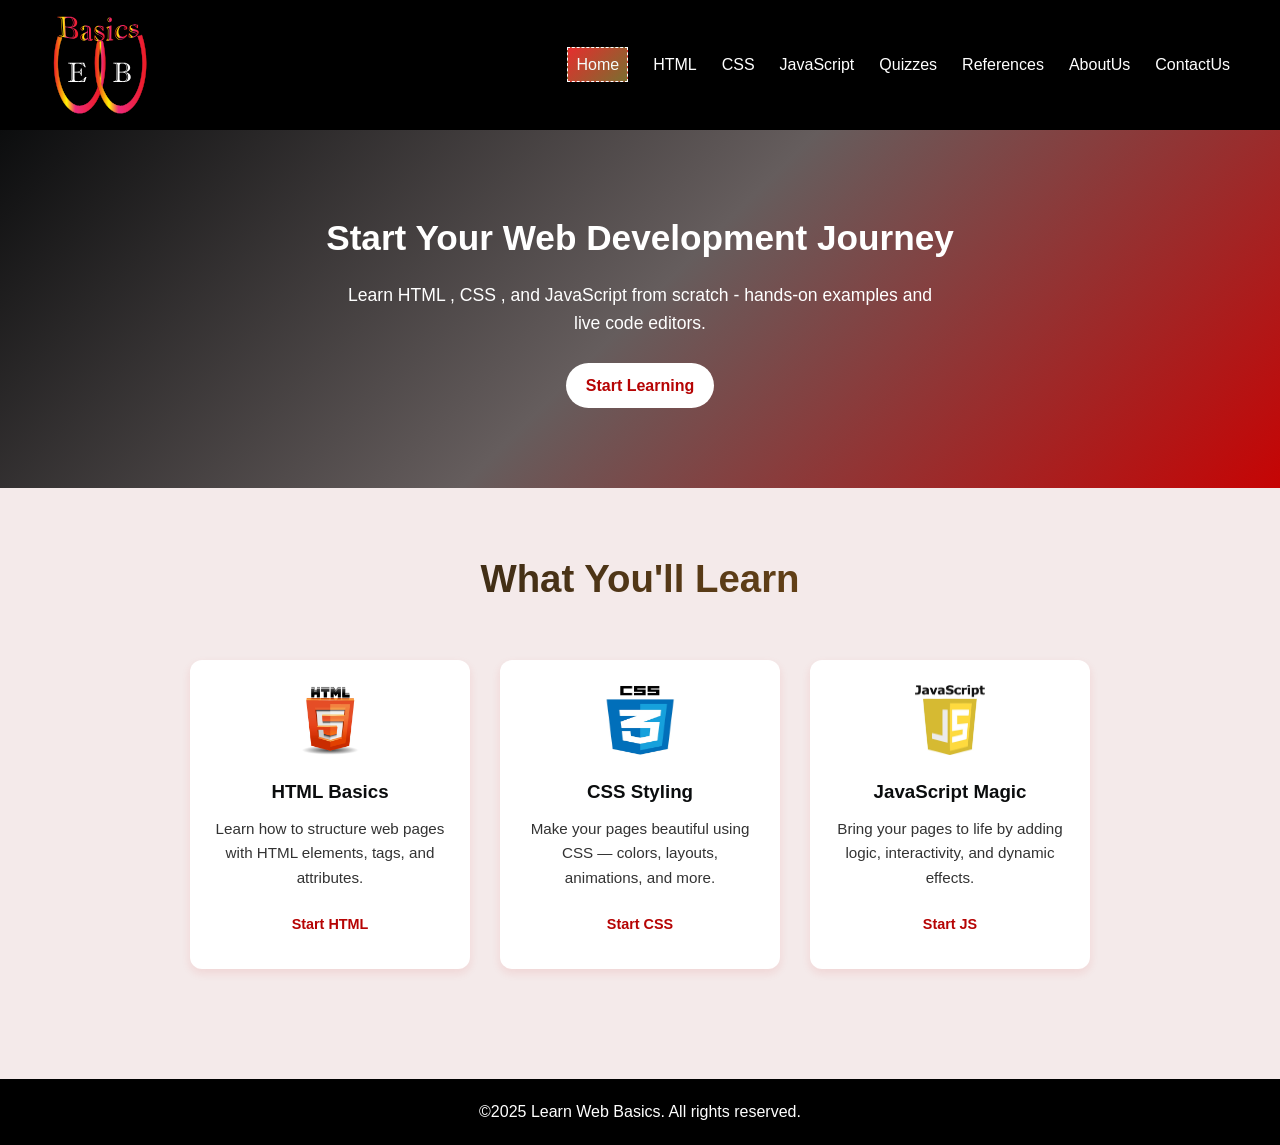
<file: learn-web-basics/index.html>
<!DOCTYPE html>
<html lang="en">
<head>
    <meta charset="UTF-8">
    <meta name="viewport" content="width=device-width, initial-scale=1.0">
    <link rel="stylesheet" href="css/style.css" type="text/css">
    <title>Learn Web Basics</title>
</head>
<body>
        <!-- first nav -->
        <nav>
            <img class="logo" src="images/logo.svg" width="100" height="100" alt="logo">
            <ul class="links">
                <li><a href="index.html" class="active">Home</a></li>
                <li><a href="pages/html.html">HTML</a></li>
                <li><a href="pages/CSS.html">CSS</a></li>
                <li><a href="pages/js.html">JavaScript</a></li>
                <li><a href="pages/quizzes.html">Quizzes</a></li>
                <li><a href="pages/references.html">References</a></li>
                <li><a href="pages/AboutUs.html">AboutUs</a></li>
                <li><a href="pages/contact.html">ContactUs</a></li>
            </ul>
        </nav>

        <!--Second Topic-->
        <header class="topic">
            <div class="topic-content">
                <h2>Start Your Web Development Journey</h2>
                <p>Learn HTML , CSS , and JavaScript from scratch - hands-on examples and live code editors.</p>
                <a href="pages/html.html" class="btn">Start Learning</a>
            </div>
        </header>

        <!--Overview-->
        <div class="courses">
            <h2>What You'll Learn</h2>
                <div class="cards">
                    <div class="card">
                        <img src="images/image1_home.jpg" alt="HTML">
                        <h3>HTML Basics</h3>
                        <p>Learn how to structure web pages with HTML elements, tags, and attributes.</p>
                        <a href="pages/html.html" class="btn small">Start HTML</a>
                    </div>

                    <div class="card">
                        <img src="images/image2_home.jpg" alt="CSS">
                        <h3>CSS Styling</h3>
                        <p>Make your pages beautiful using CSS — colors, layouts, animations, and more.</p>
                        <a href="pages/css.html" class="btn small">Start CSS</a>
                    </div>

                    <div class="card">
                        <img src="images/image3_home.jpg" alt="JavaScript">
                        <h3>JavaScript Magic</h3>
                        <p>Bring your pages to life by adding logic, interactivity, and dynamic effects.</p>
                        <a href="pages/js.html" class="btn small">Start JS</a>
                    </div>
                </div>
        </div>

        <!--Footer-->
        <footer>
            <p>&copy;2025 Learn Web Basics. All rights reserved.</p>
        </footer>
   
</body>
</html>
</file>
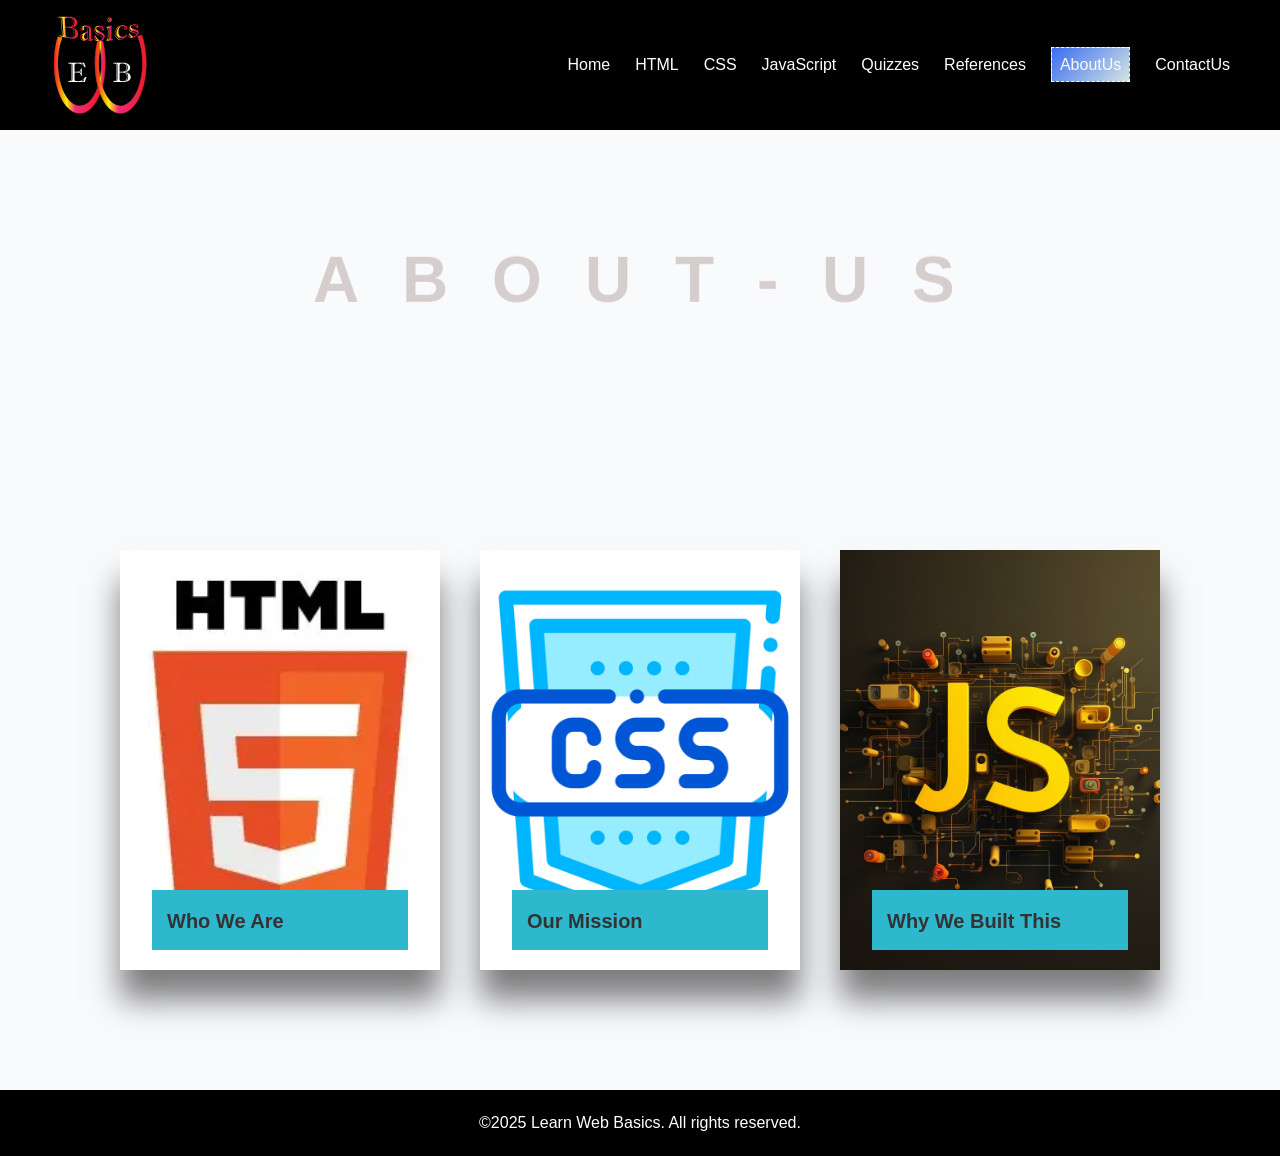
<file: learn-web-basics/pages/AboutUs.html>
<!DOCTYPE html> 
<html>
<head>
    <meta charset="UTF-8">
    <meta name="viewport" content="width=device-width, initial-scale=1.0">
    <title>Contact Us - Learn Web Basics</title>
    
    <link rel="stylesheet" href="../css/about.css">

</head>
<body>
<!--here also the first nav-->
    <nav>
            <img class="logo" src="../images/logo.svg" width="100" height="100" alt="logo">
            <ul class="links">
                <li><a href="../index.html">Home</a></li>
                <li><a href="html.html">HTML</a></li>
                <li><a href="CSS.html">CSS</a></li>
                <li><a href="js.html">JavaScript</a></li>
                <li><a href="quizzes.html">Quizzes</a></li>
                <li><a href="references.html">References</a></li>
                <li><a href="AboutUs.html" class="active">AboutUs</a></li>
                <li><a href="contact.html">ContactUs</a></li>
            </ul>
        </nav>


   <!--video smoke-->
        <div class="video-container">
            <section>
               <video src="../images/smoke.mp4" autoplay muted></video>
               <h1>
                   <span>A</span>
                   <span>B</span>
                   <span>O</span>
                   <span>U</span>
                   <span>T</span>
                   <span>-</span>
                   <span>U</span>
                   <span>S</span>
               </h1>
            </section>
        </div>
      

        <div class="container">
            <div class="box">
                <div class="imgBx">
                    <img src="../images/html.png" >
                </div>
                <div class="content">
                    <h3>Who We Are</h3>
                    <p>
                     Learn Web Basics was created to make web development simple, clear, and enjoyable for beginners. Whether you’re writing your first line of HTML or exploring interactive JavaScript, our platform is designed to guide you step-by-step with real examples, hands-on practice, and an easy learning flow.
                    </p>
                </div>
            </div>
            <!--box 2-->
            <div class="box">
                <div class="imgBx">
                    <img src="../images/css.png" >
                </div>
                <div class="content">
                    <h3>Our Mission</h3>
                    <p>Our mission is to provide a complete, beginner-friendly learning experience that removes confusion and builds confidence. We focus on practical learning through “Try It Yourself” editors, visual examples, and structured lessons that help you understand not just what to code, but why it works.
                    </p>
                </div>
            </div>
            <!--box 3-->
            <div class="box">
                <div class="imgBx">
                    <img src="../images/js.jpg" >
                </div>
                <div class="content">
                    <h3>Why We Built This</h3>
                    <p>We believe everyone should have the chance to learn how the web works. That’s why we built this platform: to help students, beginners, and self-learners gain real-world web development skills without feeling overwhelmed. With clear lessons and interactive practice, we aim to make your learning journey smooth, enjoyable, and effective.
                    </p>
                </div>
            </div>
        </div>

        
         <footer>
            <p>&copy;2025 Learn Web Basics. All rights reserved.</p>
        </footer>
</body>
</html>
</file>
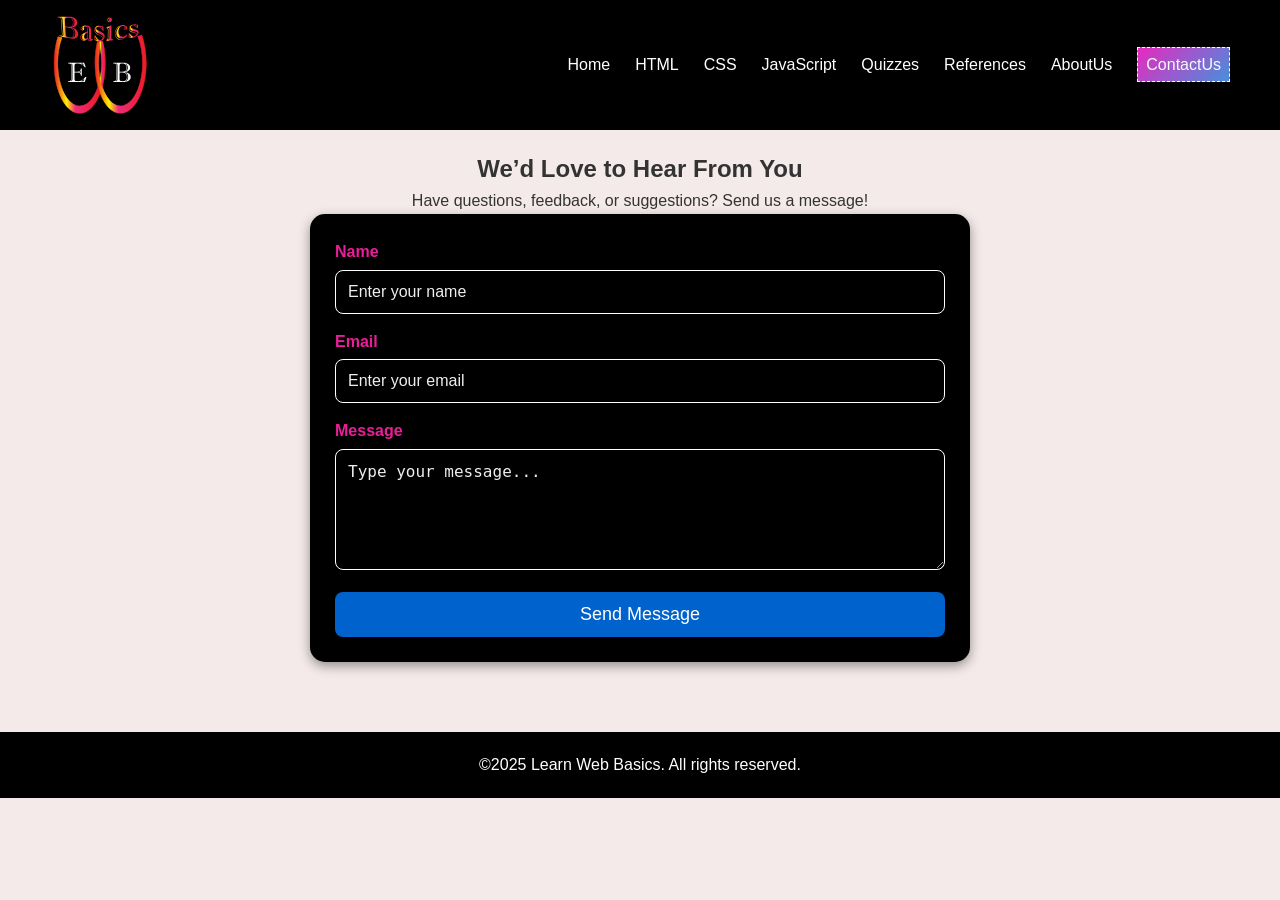
<file: learn-web-basics/pages/contact.html>
<!DOCTYPE html>
<html lang="en">
<head>
  <meta charset="UTF-8">
  <meta name="viewport" content="width=device-width, initial-scale=1.0">
  <title>Contact Us - Learn Web Basics</title>
  <link rel="stylesheet" href="../css/contact.css" type="text/css">
</head>
<body>
  <!--first nav-->
    <nav>
            <img class="logo" src="../images/logo.svg" width="100" height="100" alt="logo">
            <ul class="links">
                <li><a href="../index.html">Home</a></li>
                <li><a href="html.html" >HTML</a></li>
                <li><a href="css.html">CSS</a></li>
                <li><a href="js.html">JavaScript</a></li>
                <li><a href="quizzes.html" >Quizzes</a></li>
                <li><a href="references.html">References</a></li>
                <li><a href="AboutUs.html">AboutUs</a></li>
                <li><a href="contact.html" class="active">ContactUs</a></li>
            </ul>
        </nav>

<section class="contact-background">
  <div class="contact-container">
    <h2>We’d Love to Hear From You</h2>
    <p>Have questions, feedback, or suggestions? Send us a message!</p>

    <div class="contact-bg-box">
      <form class="contact-form">
        <div class="form-group">
          <label>Name</label>
          <input type="text" placeholder="Enter your name" required>
        </div>

        <div class="form-group">
          <label>Email</label>
          <input type="email" placeholder="Enter your email" required>
        </div>

        <div class="form-group">
          <label>Message</label>
          <textarea placeholder="Type your message..." rows="5" required></textarea>
        </div>

        <button type="submit" class="btn">Send Message</button>
      </form>
    </div>
  </div>
</section>

 <footer>
            <p>&copy;2025 Learn Web Basics. All rights reserved.</p>
        </footer>
   

</body>
</html>
</file>
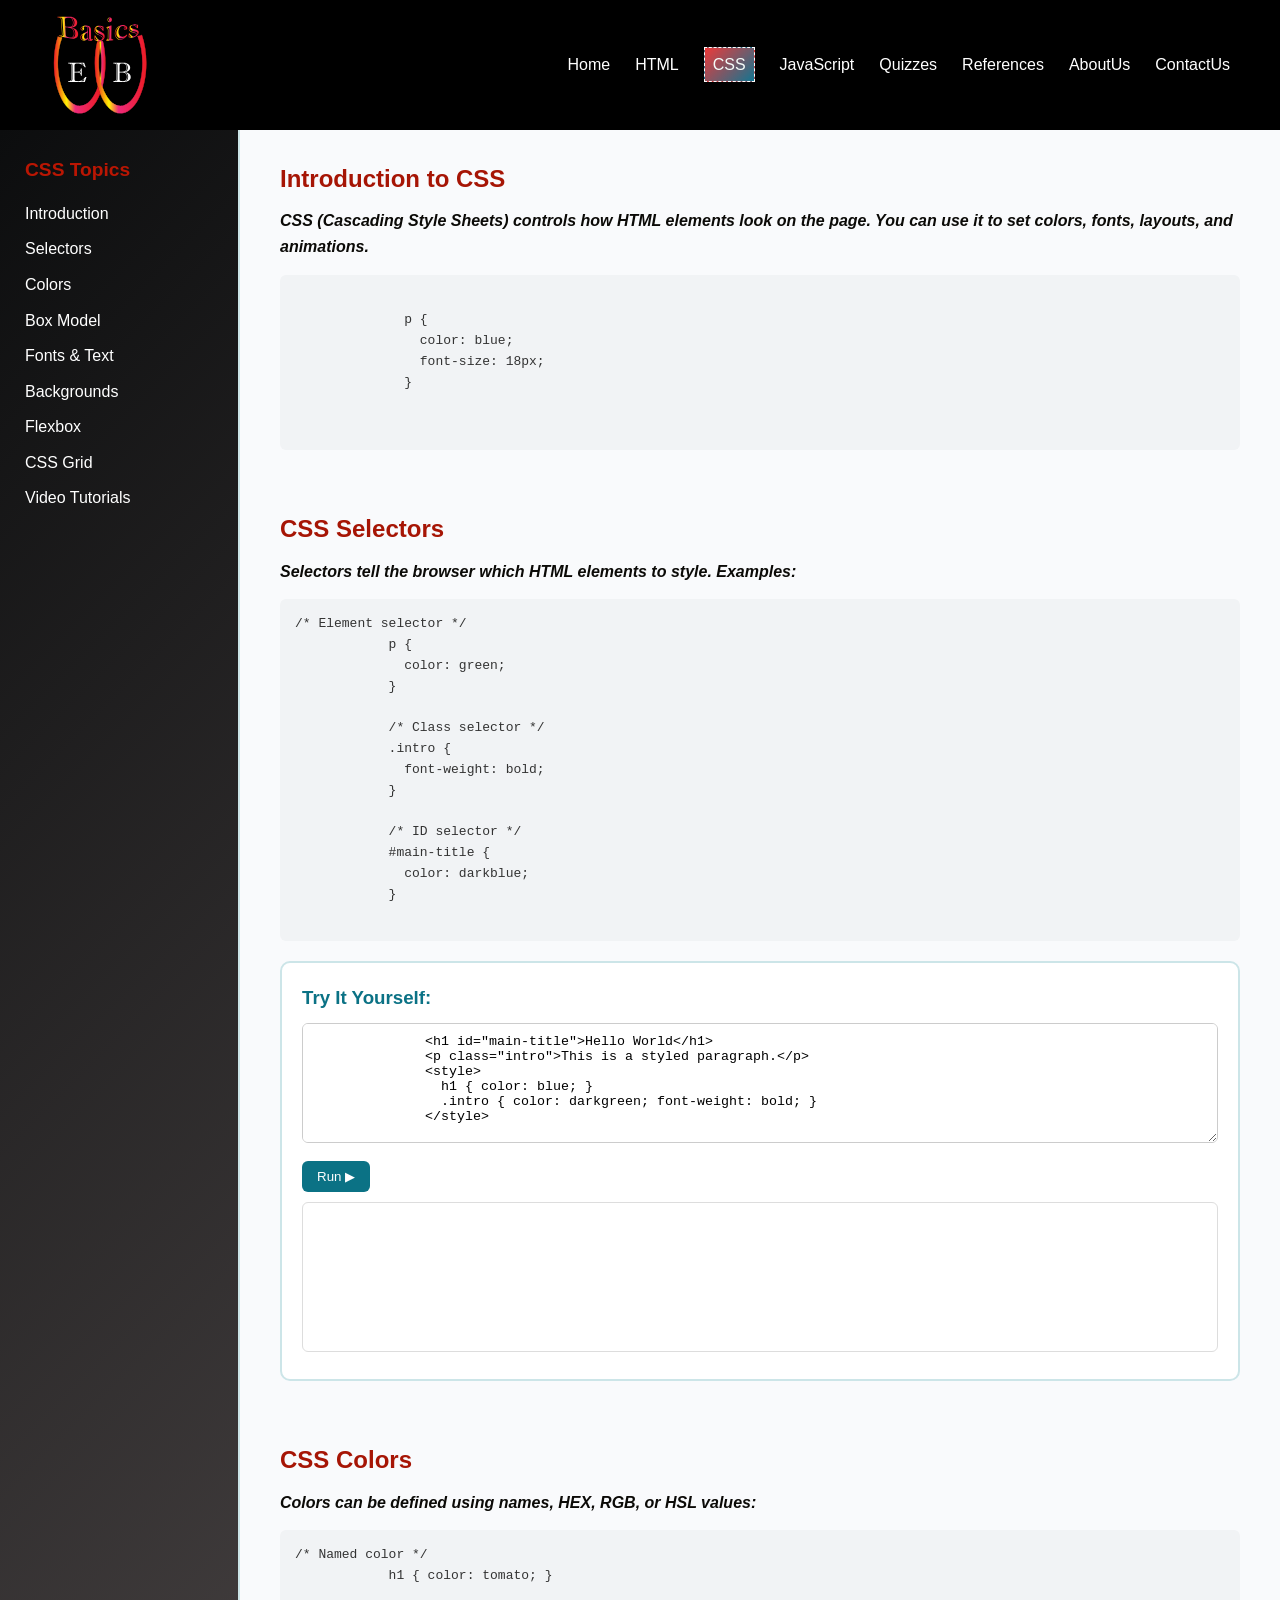
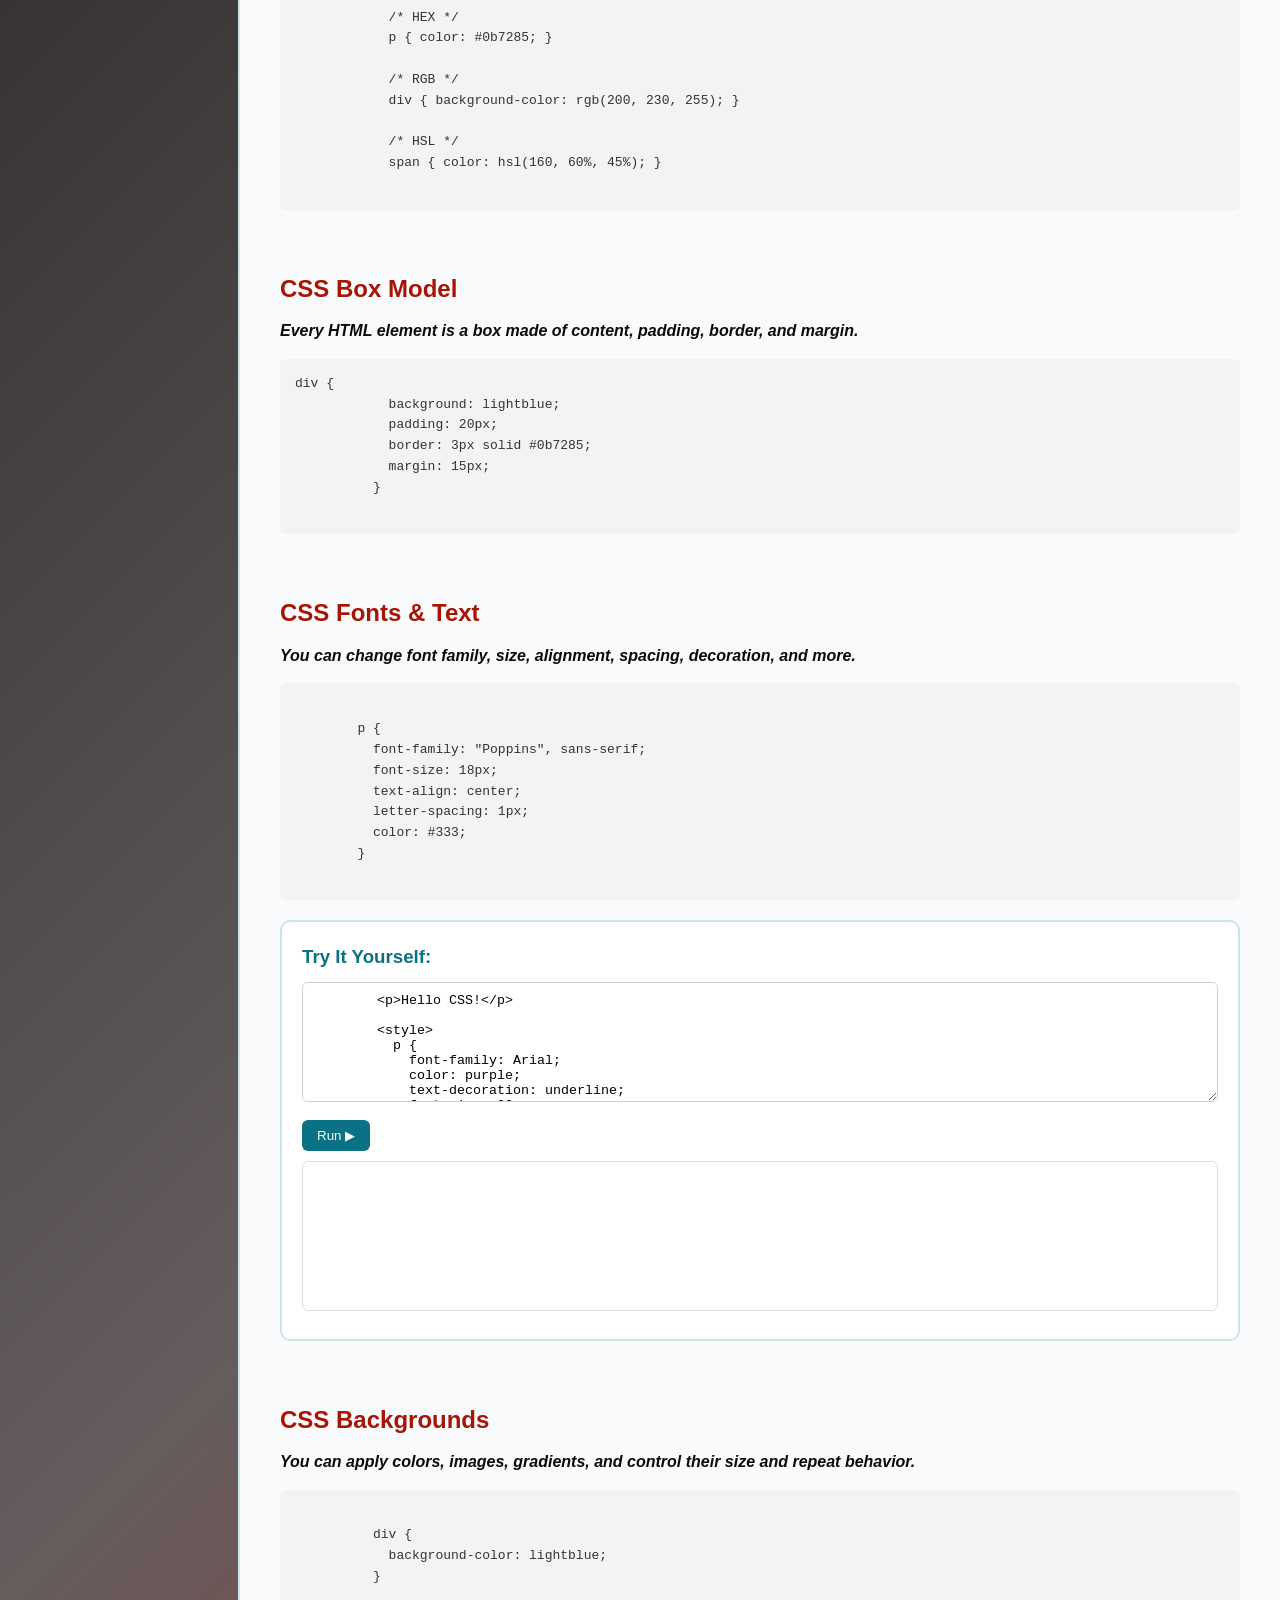
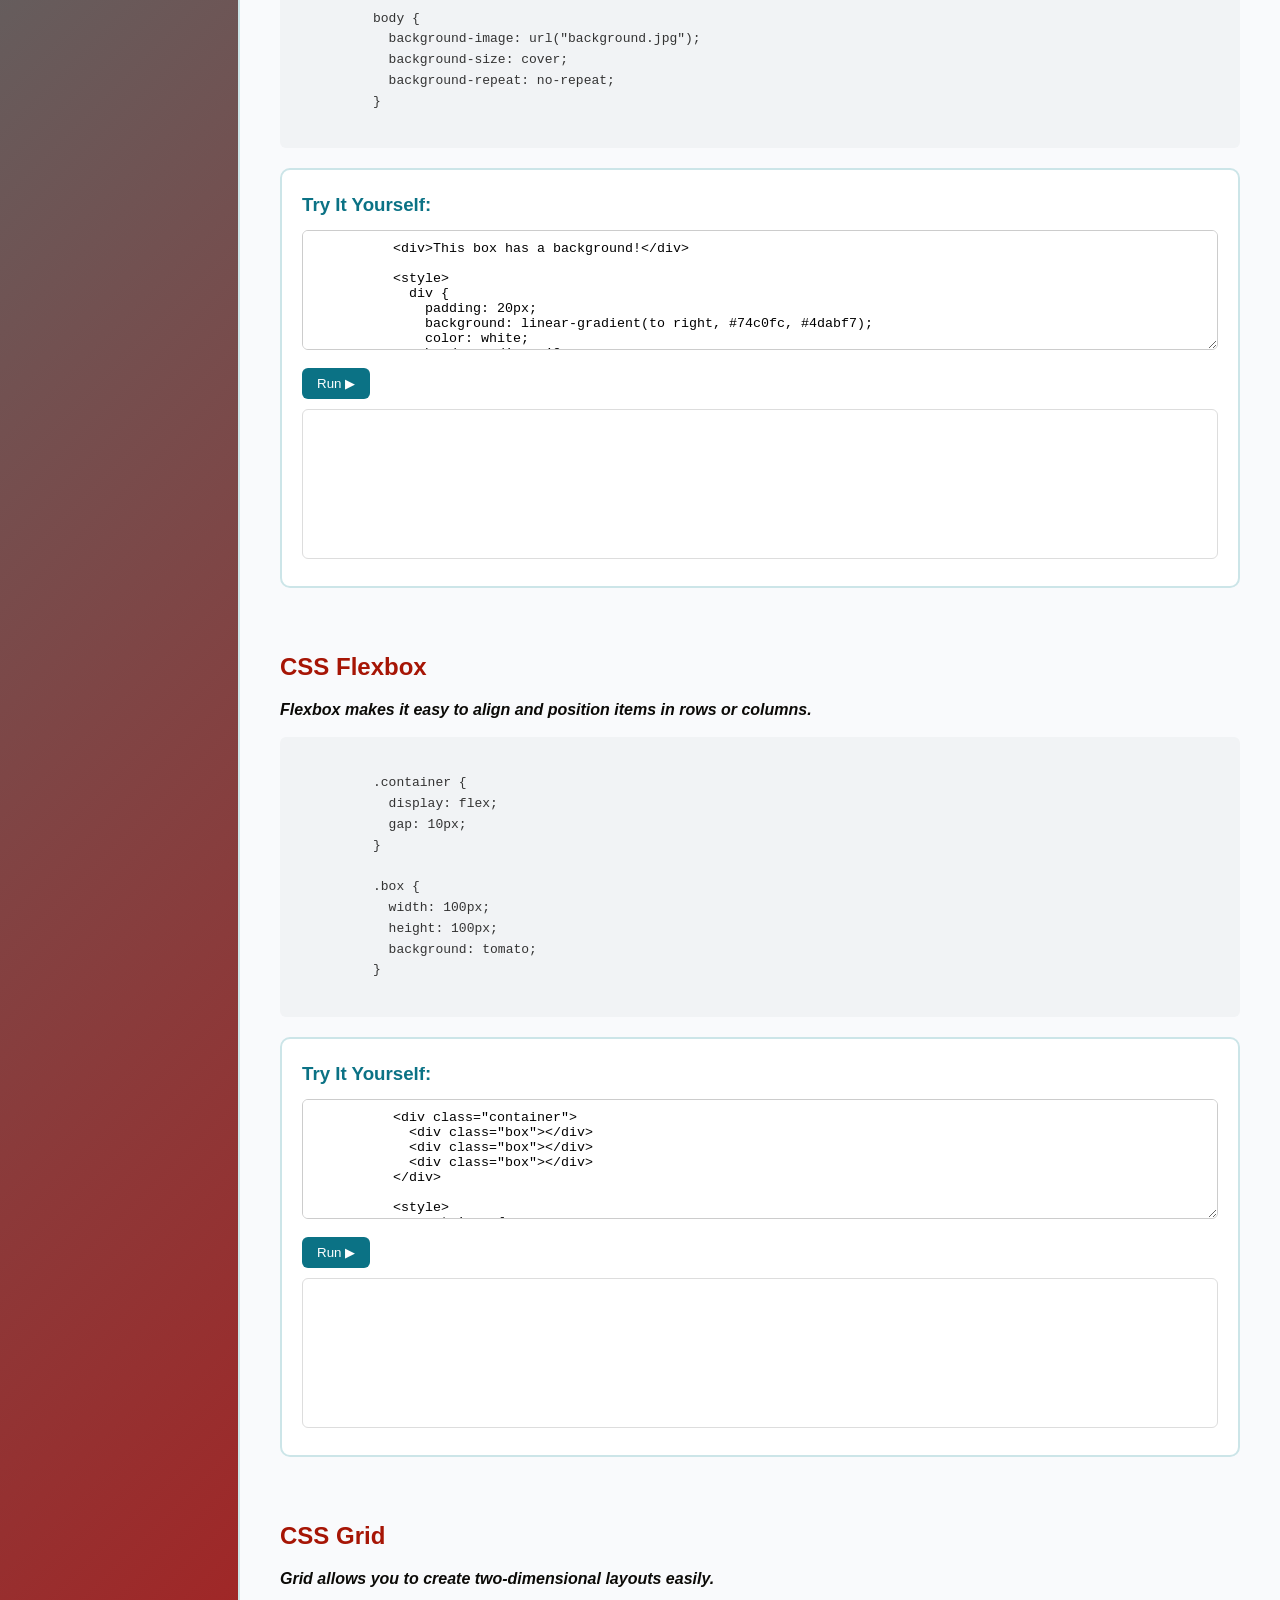
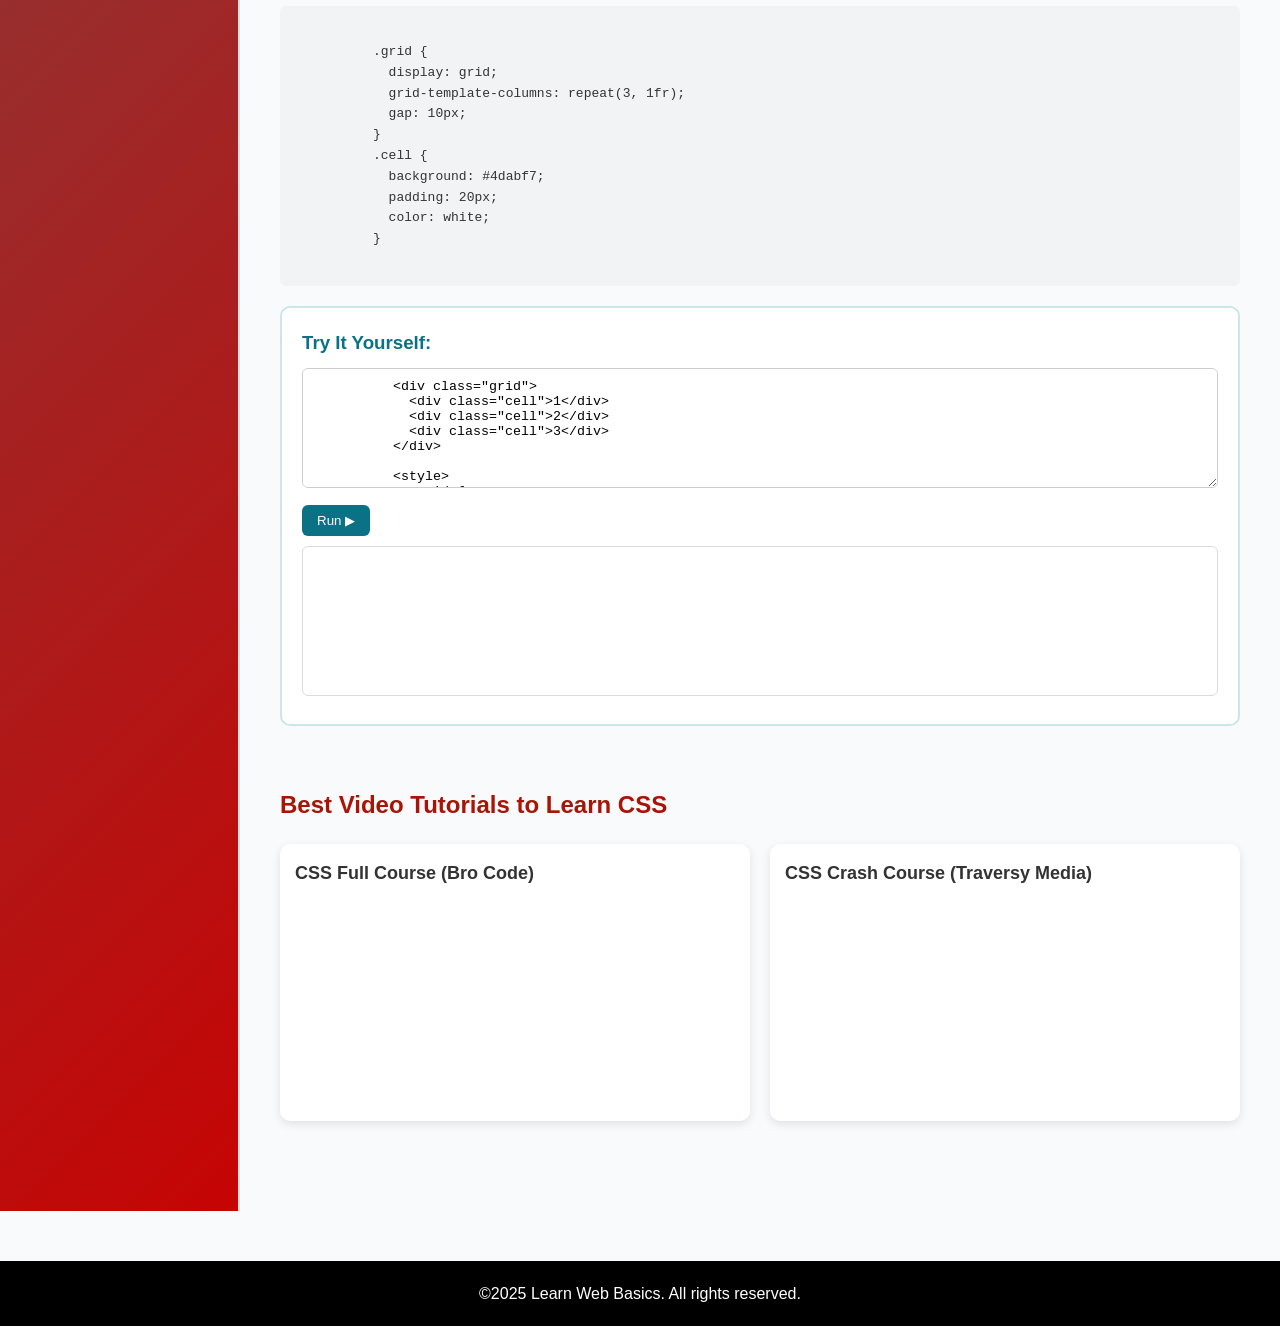
<file: learn-web-basics/pages/CSS.html>
<!DOCTYPE html>
<html lang="en">
<head>
  <meta charset="UTF-8" />
  <meta name="viewport" content="width=device-width, initial-scale=1.0" />
  <title>Learn CSS | Learn Web Basics</title>
  <link rel="stylesheet" href="../css/lessons.css" />
  <link rel="stylesheet" href="../css/CSS.css" />
</head>
<body>
  <!-- first nav -->
        <nav>
            <img class="logo" src="../images/logo.svg" width="100" height="100" alt="logo">
            <ul class="links">
                <li><a href="../index.html" >Home</a></li>
                <li><a href="html.html">HTML</a></li>
                <li><a href="CSS.html" class="active">CSS</a></li>
                <li><a href="js.html">JavaScript</a></li>
                <li><a href="quizzes.html">Quizzes</a></li>
                <li><a href="references.html">References</a></li>
                <li><a href="AboutUs.html">AboutUs</a></li>
                <li><a href="contact.html">ContactUs</a></li>
            </ul>
        </nav>


  <!-- Container -->
  <div class="lesson-container">
    <!-- Sidebar -->
    <aside class="sidebar">
      <h2>CSS Topics</h2>
      <ul>
        <li><a href="#intro">Introduction</a></li>
        <li><a href="#selectors">Selectors</a></li>
        <li><a href="#colors">Colors</a></li>
        <li><a href="#box">Box Model</a></li>
        <li><a href="#fonts">Fonts & Text</a></li>
        <li><a href="#backgrounds">Backgrounds</a></li>
        <li><a href="#flexbox">Flexbox</a></li>
        <li><a href="#grid">CSS Grid</a></li>
        <li><a href="#videos">Video Tutorials</a></li>
      </ul>
    </aside>

    <!-- Main Content -->
    <main class="lesson-content">
      <!-- Lesson 1 -->
      <section id="intro" class="lesson">
        <h2>Introduction to CSS</h2>
        <p>CSS (Cascading Style Sheets) controls how HTML elements look on the page. You can use it to set colors, fonts, layouts, and animations.</p>
        <pre>
            <code>
              p {
                color: blue;
                font-size: 18px;
              }
           </code>
         </pre>
      </section>

      <!-- Lesson 2 -->
      <section id="selectors" class="lesson">
        <h2>CSS Selectors</h2>
        <p>Selectors tell the browser which HTML elements to style. Examples:</p>
        <pre><code>/* Element selector */
            p {
              color: green;
            }

            /* Class selector */
            .intro {
              font-weight: bold;
            }

            /* ID selector */
            #main-title {
              color: darkblue;
            }
        </code></pre>

        <div class="try-it">
          <h3>Try It Yourself:</h3>
          <textarea id="editor">
              &lt;h1 id="main-title"&gt;Hello World&lt;/h1&gt;
              &lt;p class="intro"&gt;This is a styled paragraph.&lt;/p&gt;
              &lt;style&gt;
                h1 { color: blue; }
                .intro { color: darkgreen; font-weight: bold; }
              &lt;/style&gt;
          </textarea>
          <button onclick="runCode('editor', 'preview')">Run ▶</button>
          <iframe id="preview"></iframe>
        </div>
      </section>

      <!-- Lesson 3 -->
      <section id="colors" class="lesson">
        <h2>CSS Colors</h2>
        <p>Colors can be defined using names, HEX, RGB, or HSL values:</p>
        <pre><code>/* Named color */
            h1 { color: tomato; }

            /* HEX */
            p { color: #0b7285; }

            /* RGB */
            div { background-color: rgb(200, 230, 255); }

            /* HSL */
            span { color: hsl(160, 60%, 45%); }
        </code></pre>
      </section>

      <!-- Lesson 4 -->
      <section id="box" class="lesson">
        <h2>CSS Box Model</h2>
        <p>Every HTML element is a box made of content, padding, border, and margin.</p>
        <pre><code>div {
            background: lightblue;
            padding: 20px;
            border: 3px solid #0b7285;
            margin: 15px;
          }
        </code></pre>
      </section>

      <!-- Lesson 5 -->
      <section id="fonts" class="lesson">
          <h2>CSS Fonts & Text</h2>
          <p>You can change font family, size, alignment, spacing, decoration, and more.</p>

          <pre><code>
        p {
          font-family: "Poppins", sans-serif;
          font-size: 18px;
          text-align: center;
          letter-spacing: 1px;
          color: #333;
        }
          </code></pre>

          <div class="try-it">
            <h3>Try It Yourself:</h3>
            <textarea id="editor-fonts">
        &lt;p&gt;Hello CSS!&lt;/p&gt;

        &lt;style&gt;
          p {
            font-family: Arial;
            color: purple;
            text-decoration: underline;
            font-size: 22px;
          }
        &lt;/style&gt;
            </textarea>
            <button onclick="runCode('editor-fonts', 'preview-fonts')">Run ▶</button>
            <iframe id="preview-fonts"></iframe>
          </div>
      </section>

      <!-- Lesson 6 -->
       <section id="backgrounds" class="lesson">
            <h2>CSS Backgrounds</h2>
            <p>You can apply colors, images, gradients, and control their size and repeat behavior.</p>

            <pre><code>
          div {
            background-color: lightblue;
          }

          body {
            background-image: url("background.jpg");
            background-size: cover;
            background-repeat: no-repeat;
          }
            </code></pre>

            <div class="try-it">
              <h3>Try It Yourself:</h3>
              <textarea id="editor-backgrounds">
          &lt;div&gt;This box has a background!&lt;/div&gt;

          &lt;style&gt;
            div {
              padding: 20px;
              background: linear-gradient(to right, #74c0fc, #4dabf7);
              color: white;
              border-radius: 10px;
            }
          &lt;/style&gt;
              </textarea>
              <button onclick="runCode('editor-backgrounds', 'preview-backgrounds')">Run ▶</button>
              <iframe id="preview-backgrounds"></iframe>
            </div>
       </section>

       <!-- Lesson 7 -->
        <section id="flexbox" class="lesson">
            <h2>CSS Flexbox</h2>
            <p>Flexbox makes it easy to align and position items in rows or columns.</p>

            <pre><code>
          .container {
            display: flex;
            gap: 10px;
          }

          .box {
            width: 100px;
            height: 100px;
            background: tomato;
          }
            </code></pre>

            <div class="try-it">
              <h3>Try It Yourself:</h3>
              <textarea id="editor-flexbox">
          &lt;div class="container"&gt;
            &lt;div class="box"&gt;&lt;/div&gt;
            &lt;div class="box"&gt;&lt;/div&gt;
            &lt;div class="box"&gt;&lt;/div&gt;
          &lt;/div&gt;

          &lt;style&gt;
            .container {
              display: flex;
              gap: 20px;
            }
            .box {
              width: 80px;
              height: 80px;
              background: coral;
            }
          &lt;/style&gt;
              </textarea>
              <button onclick="runCode('editor-flexbox', 'preview-flexbox')">Run ▶</button>
              <iframe id="preview-flexbox"></iframe>
            </div>
        </section>

        <!-- Lesson 8 -->
         <section id="grid" class="lesson">
            <h2>CSS Grid</h2>
            <p>Grid allows you to create two-dimensional layouts easily.</p>

            <pre><code>
          .grid {
            display: grid;
            grid-template-columns: repeat(3, 1fr);
            gap: 10px;
          }
          .cell {
            background: #4dabf7;
            padding: 20px;
            color: white;
          }
            </code></pre>

            <div class="try-it">
              <h3>Try It Yourself:</h3>
              <textarea id="editor-grid">
          &lt;div class="grid"&gt;
            &lt;div class="cell"&gt;1&lt;/div&gt;
            &lt;div class="cell"&gt;2&lt;/div&gt;
            &lt;div class="cell"&gt;3&lt;/div&gt;
          &lt;/div&gt;

          &lt;style&gt;
            .grid {
              display: grid;
              grid-template-columns: repeat(3, 1fr);
              gap: 10px;
            }
            .cell {
              background: #5c7cfa;
              padding: 20px;
              color: white;
              text-align: center;
            }
          &lt;/style&gt;
              </textarea>
              <button onclick="runCode('editor-grid', 'preview-grid')">Run ▶</button>
              <iframe id="preview-grid"></iframe>
            </div>
         </section>

         <!-- Lesson 9 -->
          <section id="videos" class="lesson">
              <h2>Best Video Tutorials to Learn CSS</h2>

              <div class="video-grid">
                <div class="video-card">
                  <h3>CSS Full Course (Bro Code)</h3>
                  <iframe src="https://www.youtube.com/embed/OEV8gMkCHXQ" allowfullscreen></iframe>
                </div>

                <div class="video-card">
                  <h3>CSS Crash Course (Traversy Media)</h3>
                  <iframe src="https://www.youtube.com/embed/yfoY53QXEnI" allowfullscreen></iframe>
                </div>
              </div>
          </section>

    </main>
  </div>

  <!-- JS -->
  <script src="../js/lessons.js"></script>
  <!--Footer-->
        <footer>
            <p>&copy;2025 Learn Web Basics. All rights reserved.</p>
        </footer>
</body>
</html>
</file>
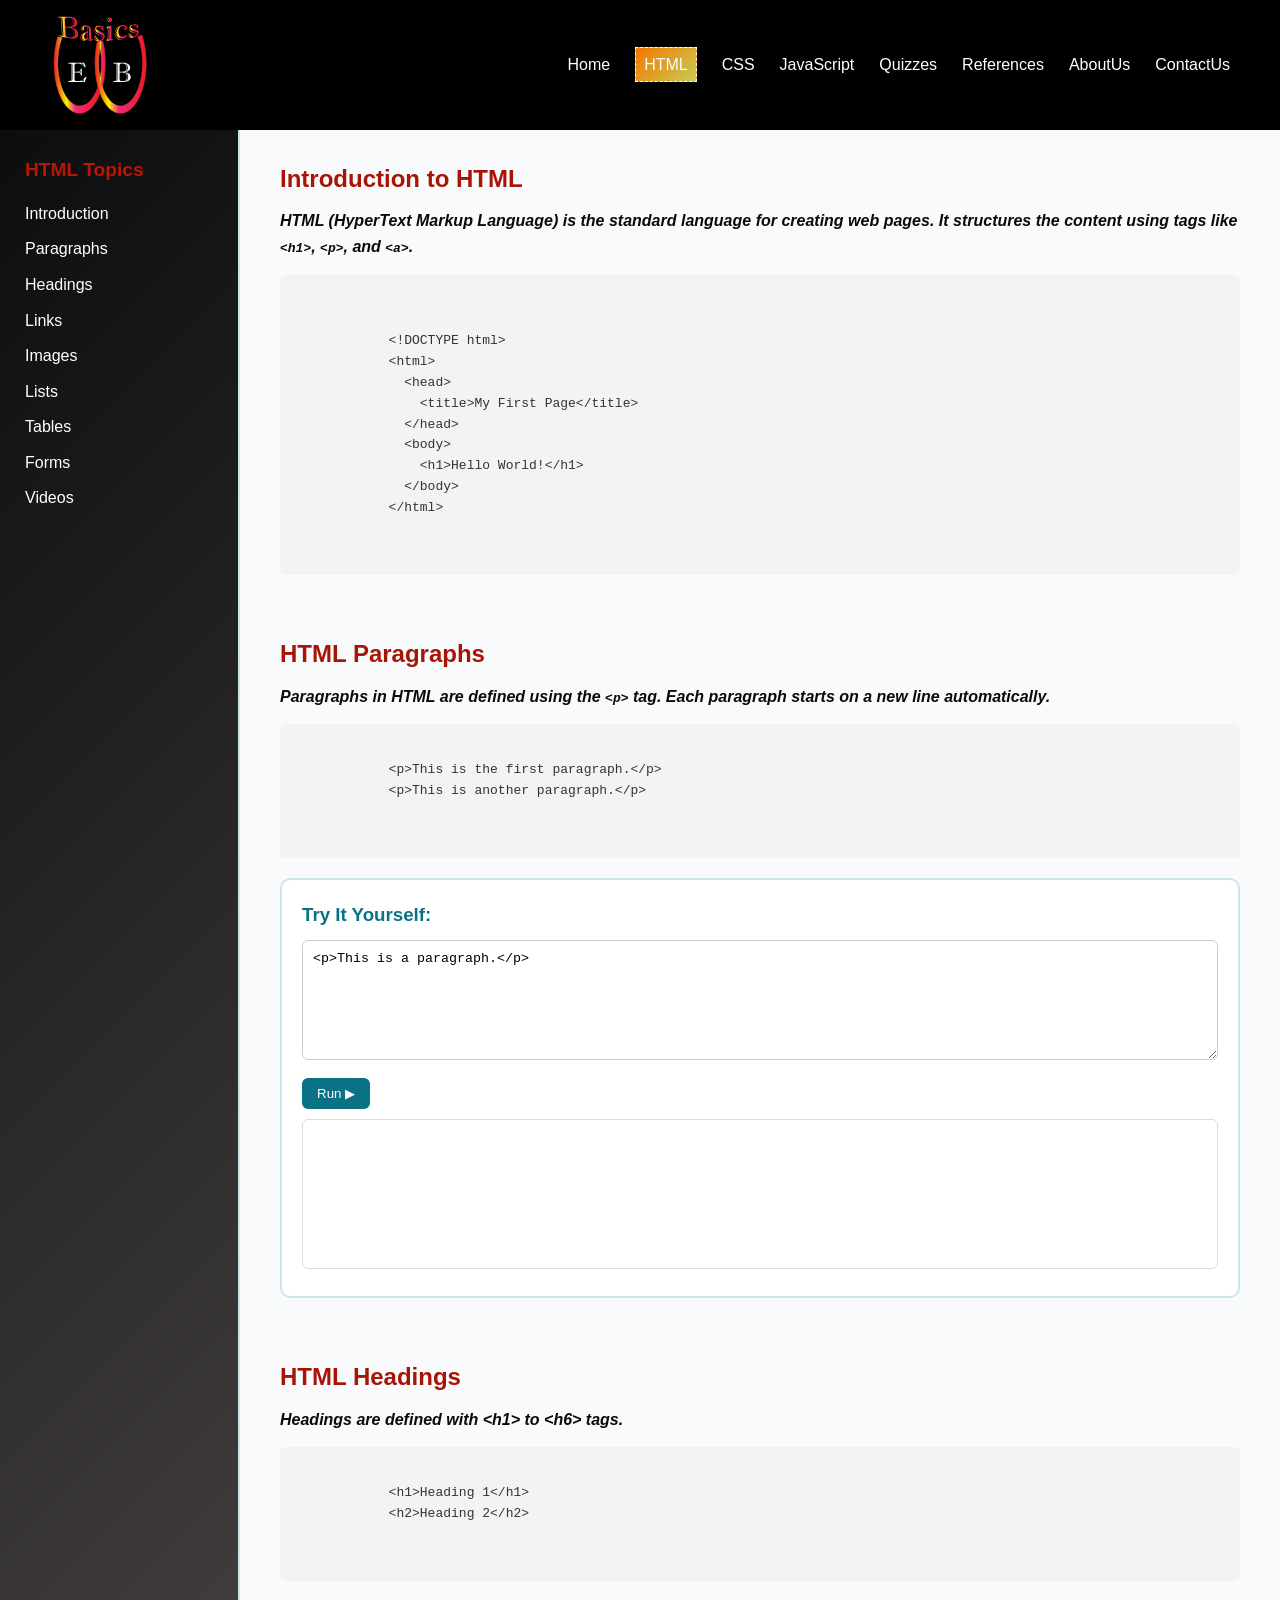
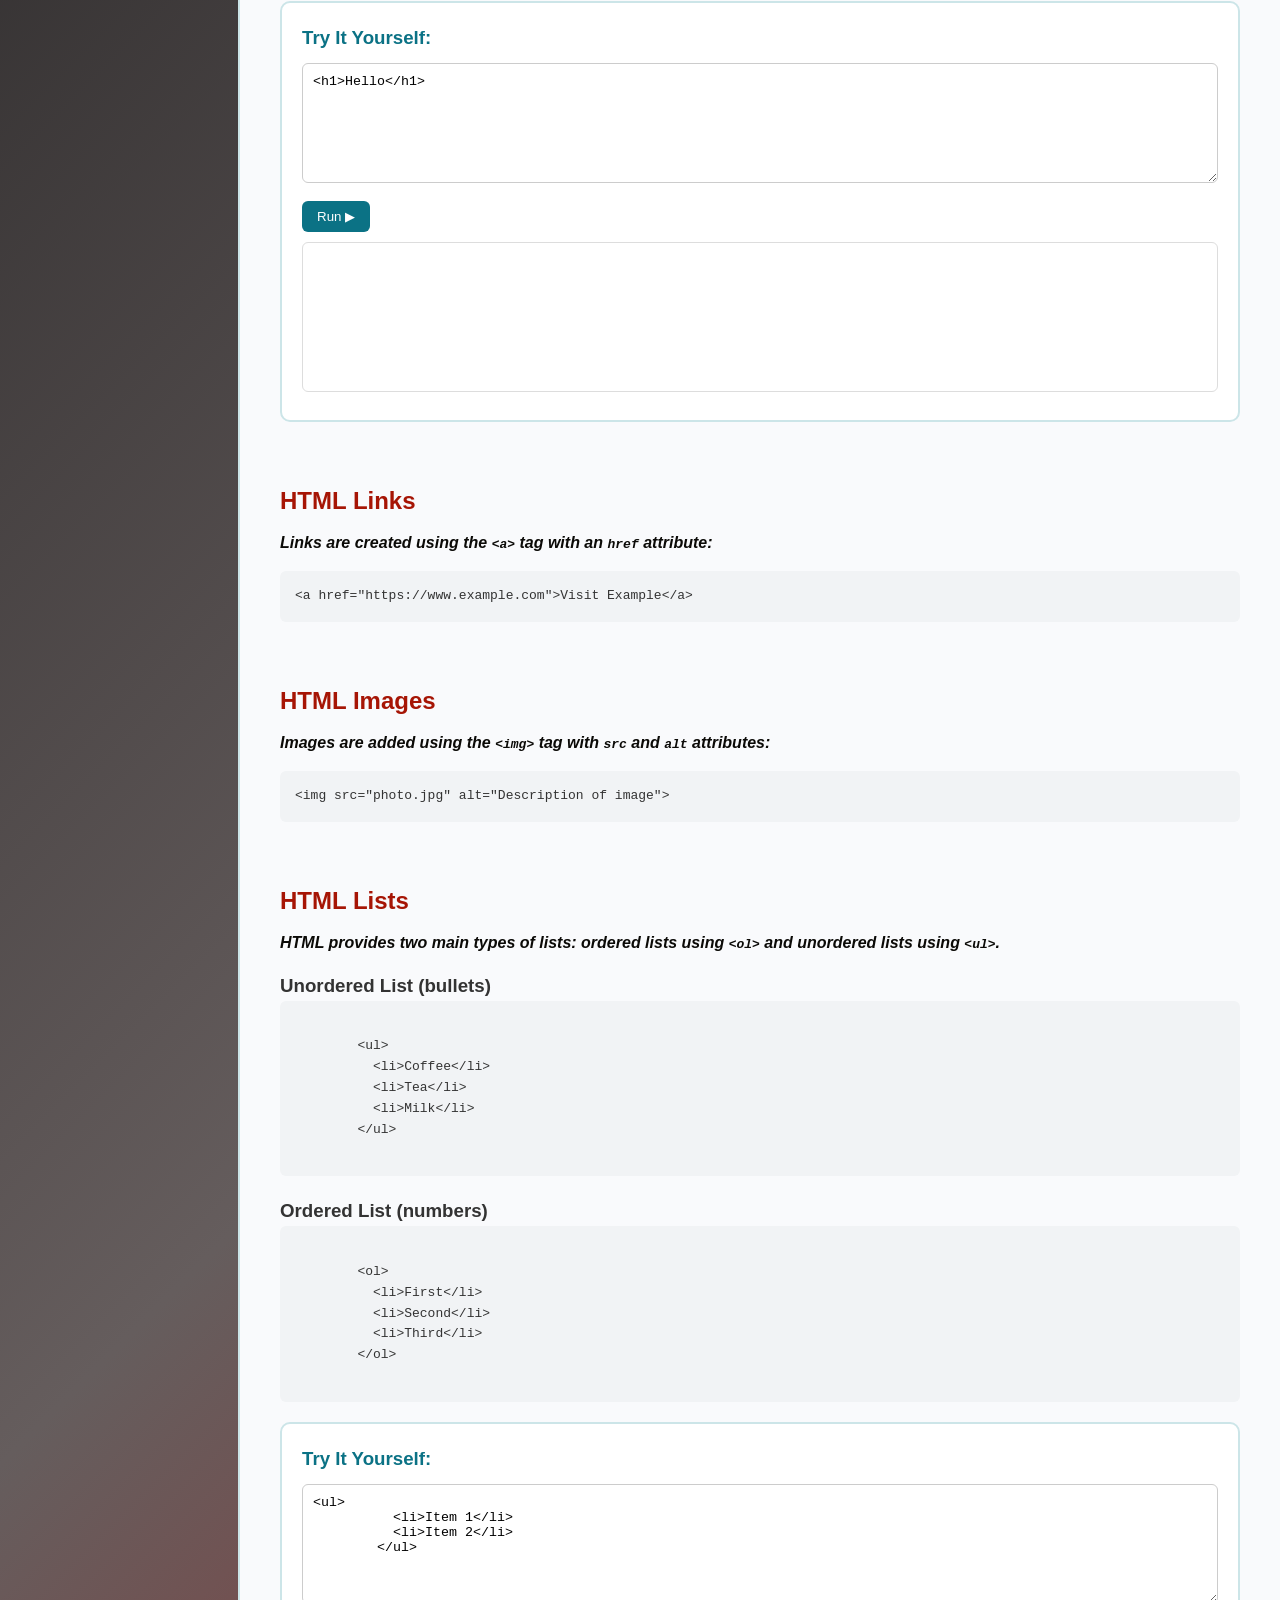
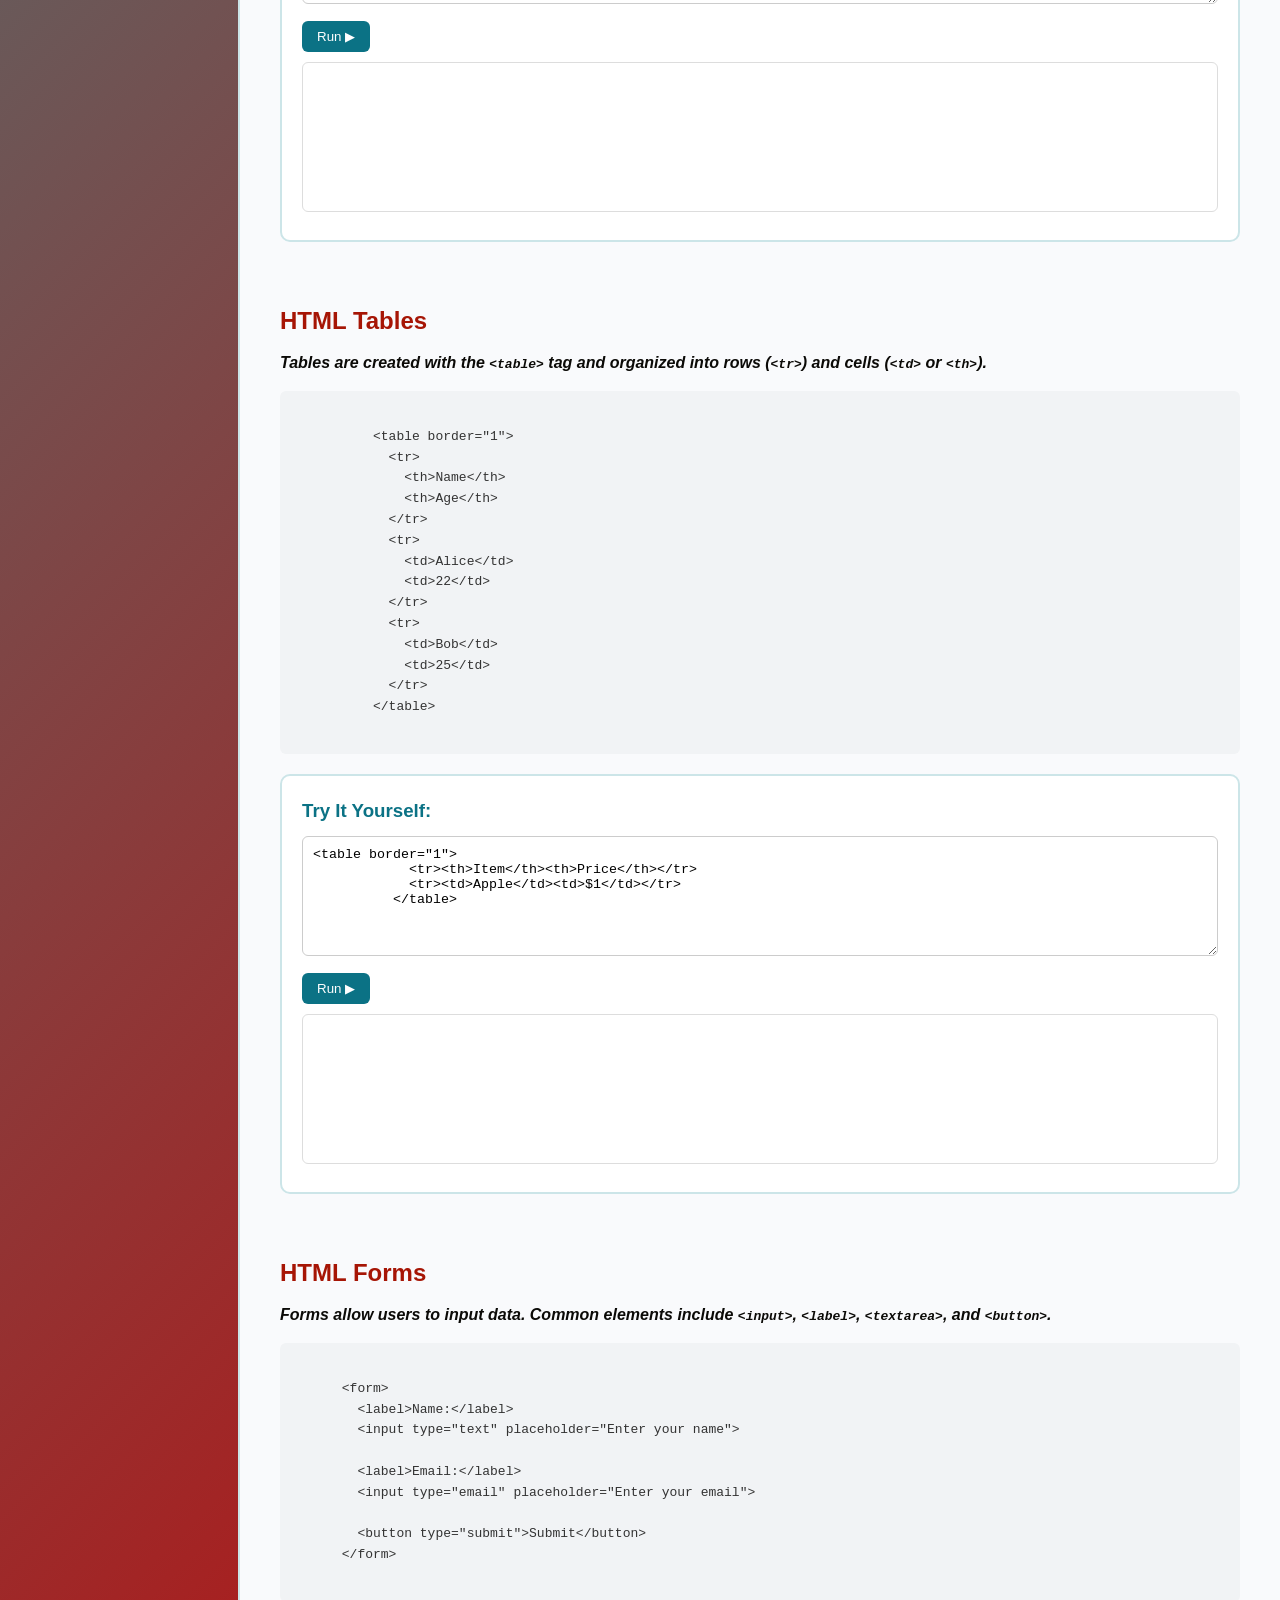
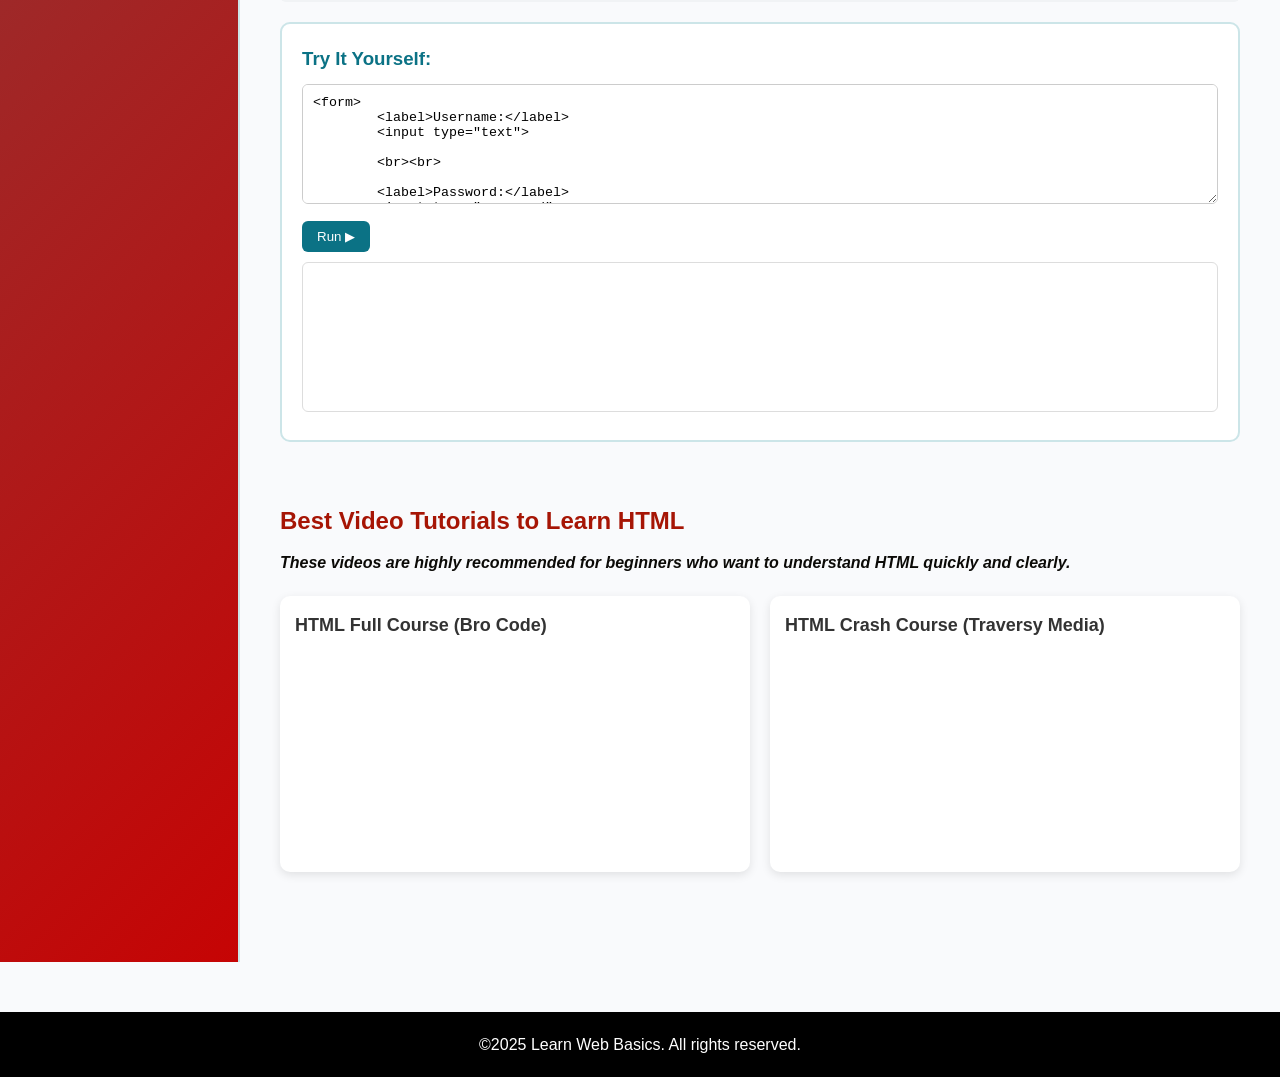
<file: learn-web-basics/pages/html.html>
<!DOCTYPE html>
<html lang="en">
<head>
  <meta charset="UTF-8" />
  <meta name="viewport" content="width=device-width, initial-scale=1.0" />
  <title>Learn HTML | Learn Web Basics</title>
  <link rel="stylesheet" href="../css/lessons.css" type="text/css">
  <link rel="stylesheet" href="../css/HTML.css" type="text/css">
</head>
<body>
  <!-- first nav -->
     <nav>
            <img class="logo" src="../images/logo.svg" width="100" height="100" alt="logo">
            <ul class="links">
                <li><a href="../index.html">Home</a></li>
                <li><a href="html.html"  class="active">HTML</a></li>
                <li><a href="css.html">CSS</a></li>
                <li><a href="js.html">JavaScript</a></li>
                <li><a href="quizzes.html">Quizzes</a></li>
                <li><a href="references.html">References</a></li>
                <li><a href="AboutUs.html">AboutUs</a></li>
                <li><a href="contact.html">ContactUs</a></li>
            </ul>
        </nav>


  <!-- Container -->
  <div class="lesson-container">
    <!-- Sidebar -->
    <aside class="sidebar">
      <h2>HTML Topics</h2>
      <ul>
        <li><a href="#intro">Introduction</a></li>
        <li><a href="#paragraphs">Paragraphs</a></li>
        <li><a href="#headings">Headings</a></li>
        <li><a href="#links">Links</a></li>
        <li><a href="#images">Images</a></li>
        <li><a href="#lists">Lists</a></li>
        <li><a href="#tables">Tables</a></li>
        <li><a href="#forms">Forms</a></li>
        <li><a href="#videos">Videos</a></li>
      </ul>

    </aside>

    <!-- Main Content -->
    <main class="lesson-content">

      <!-- Lesson 1-intro -->
      <section id="intro" class="lesson">
        <h2>Introduction to HTML</h2>
        <p>HTML (HyperText Markup Language) is the standard language for creating web pages. It structures the content using tags like <code>&lt;h1&gt;</code>, <code>&lt;p&gt;</code>, and <code>&lt;a&gt;</code>.</p>
        <pre><!--<pre> preserves formatting (spaces, line breaks)-->
          <code><!--<code> shows the content as code-->
            &lt;!DOCTYPE html&gt;
            &lt;html&gt;
              &lt;head&gt;
                &lt;title&gt;My First Page&lt;/title&gt;
              &lt;/head&gt;
              &lt;body&gt;
                &lt;h1&gt;Hello World!&lt;/h1&gt;
              &lt;/body&gt;
            &lt;/html&gt;
          </code>
        </pre>
      </section>

      <!-- Lesson 2-paragraphs -->
      <section id="paragraphs" class="lesson">
        <h2>HTML Paragraphs</h2>
        <p>Paragraphs in HTML are defined using the <code>&lt;p&gt;</code> tag. Each paragraph starts on a new line automatically.</p>

        <pre>
          <code>
            &lt;p&gt;This is the first paragraph.&lt;/p&gt;
            &lt;p&gt;This is another paragraph.&lt;/p&gt;
          </code>
        </pre>

        <div class="try-it">
          <h3>Try It Yourself:</h3>
          <textarea id="editor">&lt;p&gt;This is a paragraph.&lt;/p&gt;</textarea>
          <button onclick="runCode('editor', 'preview')">Run ▶</button>
          <iframe id="preview"></iframe>
        </div>
      </section>

     <!--lesson Headings-->
      <section id="headings" class="lesson">
        <h2>HTML Headings</h2>
        <p>Headings are defined with &lt;h1&gt; to &lt;h6&gt; tags.</p>

        <pre>
          <code>
            &lt;h1&gt;Heading 1&lt;/h1&gt;
            &lt;h2&gt;Heading 2&lt;/h2&gt;
          </code>
        </pre>

        <div class="try-it">
          <h3>Try It Yourself:</h3>
          <textarea id="editor-header">&lt;h1&gt;Hello&lt;/h1&gt;</textarea>
          <button onclick="runCode('editor-header', 'preview-header')">Run ▶</button>
          <iframe id="preview-header"></iframe>
        </div>
      </section>


      <!-- Lesson 3 Links -->
      <section id="links" class="lesson">
        <h2>HTML Links</h2>
        <p>Links are created using the <code>&lt;a&gt;</code> tag with an <code>href</code> attribute:</p>
        <pre><code>&lt;a href="https://www.example.com"&gt;Visit Example&lt;/a&gt;</code></pre>
      </section>

      <!-- Lesson 4 Images -->
      <section id="images" class="lesson">
        <h2>HTML Images</h2>
        <p>Images are added using the <code>&lt;img&gt;</code> tag with <code>src</code> and <code>alt</code> attributes:</p>
        <pre><code>&lt;img src="photo.jpg" alt="Description of image"&gt;</code></pre>
      </section>

      <!--Lesson 5 lists-->
      <section id="lists" class="lesson">
          <h2>HTML Lists</h2>
          <p>HTML provides two main types of lists: ordered lists using <code>&lt;ol&gt;</code> and unordered lists using <code>&lt;ul&gt;</code>.</p>

          <h3>Unordered List (bullets)</h3>
          <pre><code>
        &lt;ul&gt;
          &lt;li&gt;Coffee&lt;/li&gt;
          &lt;li&gt;Tea&lt;/li&gt;
          &lt;li&gt;Milk&lt;/li&gt;
        &lt;/ul&gt;
          </code></pre>

          <h3>Ordered List (numbers)</h3>
          <pre><code>
        &lt;ol&gt;
          &lt;li&gt;First&lt;/li&gt;
          &lt;li&gt;Second&lt;/li&gt;
          &lt;li&gt;Third&lt;/li&gt;
        &lt;/ol&gt;
          </code></pre>

          <div class="try-it">
            <h3>Try It Yourself:</h3>
            <textarea id="editor-lists">&lt;ul&gt;
          &lt;li&gt;Item 1&lt;/li&gt;
          &lt;li&gt;Item 2&lt;/li&gt;
        &lt;/ul&gt;</textarea>
            <button onclick="runCode('editor-lists', 'preview-lists')">Run ▶</button>
            <iframe id="preview-lists"></iframe>
          </div>
        </section>

        <!--Lesson 6 tables-->
        <section id="tables" class="lesson">
            <h2>HTML Tables</h2>
            <p>Tables are created with the <code>&lt;table&gt;</code> tag and organized into rows (<code>&lt;tr&gt;</code>) and cells (<code>&lt;td&gt;</code> or <code>&lt;th&gt;</code>).</p>

            <pre><code>
          &lt;table border="1"&gt;
            &lt;tr&gt;
              &lt;th&gt;Name&lt;/th&gt;
              &lt;th&gt;Age&lt;/th&gt;
            &lt;/tr&gt;
            &lt;tr&gt;
              &lt;td&gt;Alice&lt;/td&gt;
              &lt;td&gt;22&lt;/td&gt;
            &lt;/tr&gt;
            &lt;tr&gt;
              &lt;td&gt;Bob&lt;/td&gt;
              &lt;td&gt;25&lt;/td&gt;
            &lt;/tr&gt;
          &lt;/table&gt;
            </code></pre>

            <div class="try-it">
              <h3>Try It Yourself:</h3>
              <textarea id="editor-tables">&lt;table border="1"&gt;
            &lt;tr&gt;&lt;th&gt;Item&lt;/th&gt;&lt;th&gt;Price&lt;/th&gt;&lt;/tr&gt;
            &lt;tr&gt;&lt;td&gt;Apple&lt;/td&gt;&lt;td&gt;$1&lt;/td&gt;&lt;/tr&gt;
          &lt;/table&gt;</textarea>
              <button onclick="runCode('editor-tables', 'preview-tables')">Run ▶</button>
              <iframe id="preview-tables"></iframe>
            </div>
          </section>

      <!--Lesson 7 forms-->
      <section id="forms" class="lesson">
        <h2>HTML Forms</h2>
        <p>Forms allow users to input data. Common elements include <code>&lt;input&gt;</code>, <code>&lt;label&gt;</code>, <code>&lt;textarea&gt;</code>, and <code>&lt;button&gt;</code>.</p>

        <pre><code>
      &lt;form&gt;
        &lt;label&gt;Name:&lt;/label&gt;
        &lt;input type="text" placeholder="Enter your name"&gt;

        &lt;label&gt;Email:&lt;/label&gt;
        &lt;input type="email" placeholder="Enter your email"&gt;

        &lt;button type="submit"&gt;Submit&lt;/button&gt;
      &lt;/form&gt;
        </code></pre>

        <div class="try-it">
          <h3>Try It Yourself:</h3>
          <textarea id="editor-forms">&lt;form&gt;
        &lt;label&gt;Username:&lt;/label&gt;
        &lt;input type="text"&gt;

        &lt;br&gt;&lt;br&gt;

        &lt;label&gt;Password:&lt;/label&gt;
        &lt;input type="password"&gt;

        &lt;br&gt;&lt;br&gt;

        &lt;button&gt;Login&lt;/button&gt;
      &lt;/form&gt;</textarea>
          <button onclick="runCode('editor-forms', 'preview-forms')">Run ▶</button>
          <iframe id="preview-forms"></iframe>
        </div>
      </section>


      <!--Lesson 8 videos-->
      <section id="videos" class="lesson">
        <h2>Best Video Tutorials to Learn HTML</h2>
        <p>These videos are highly recommended for beginners who want to understand HTML quickly and clearly.</p>

        <div class="video-grid">
          <!-- Video 1 -->
          <div class="video-card">
            <h3>HTML Full Course (Bro Code)</h3>
            <iframe 
              src="https://www.youtube.com/embed/kUMe1FH4CHE" 
              allowfullscreen>
            </iframe>
          </div>

          <!-- Video 2 -->
          <div class="video-card">
            <h3>HTML Crash Course (Traversy Media)</h3>
            <iframe 
              src="https://www.youtube.com/embed/BsDoLVMnmZs" 
              allowfullscreen> <!--Here iframe inline frame ou watch the video right there on your page without ever leaving -->
            </iframe>
          </div>
        </div>
      </section>


    </main>
  </div>

  <!-- JS -->
  <script src="../js/lessons.js"></script>
    <!--Footer-->
        <footer>
            <p>&copy;2025 Learn Web Basics. All rights reserved.</p>
        </footer>
</body>
</html>
</file>
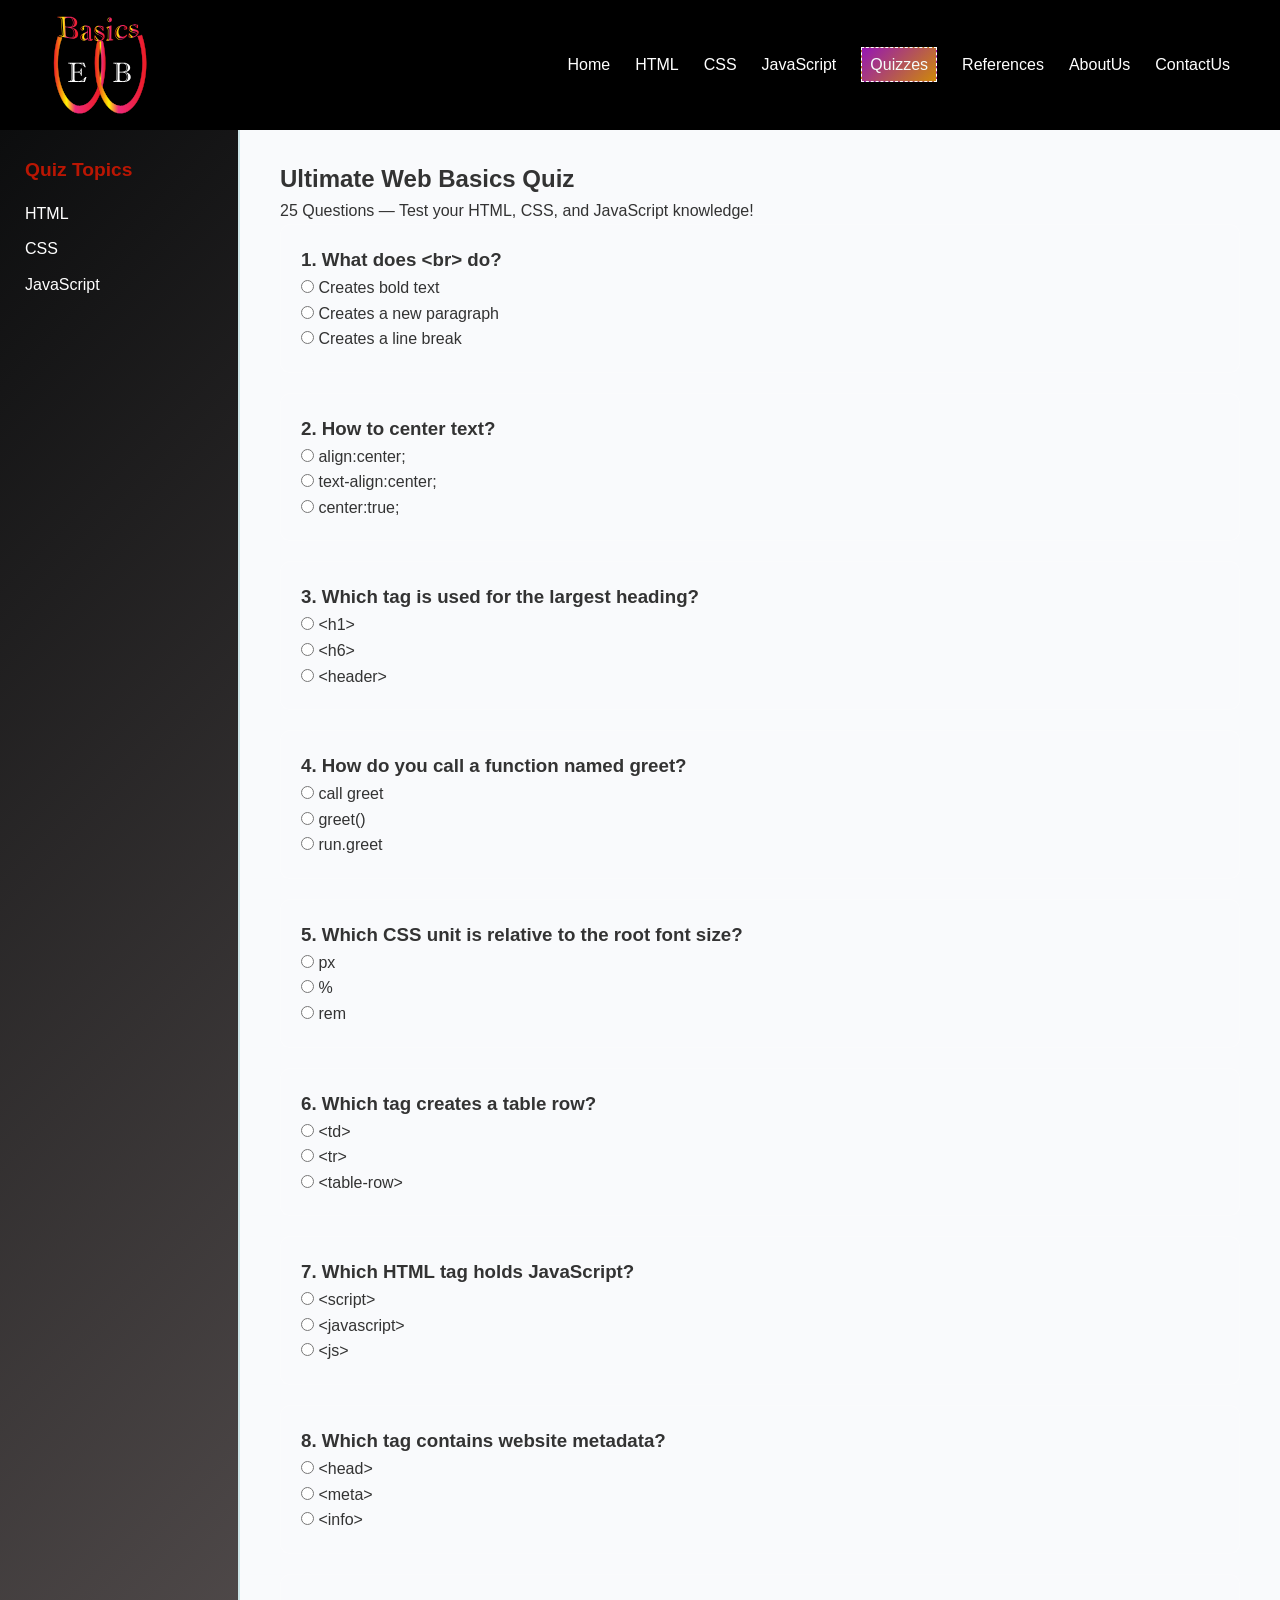
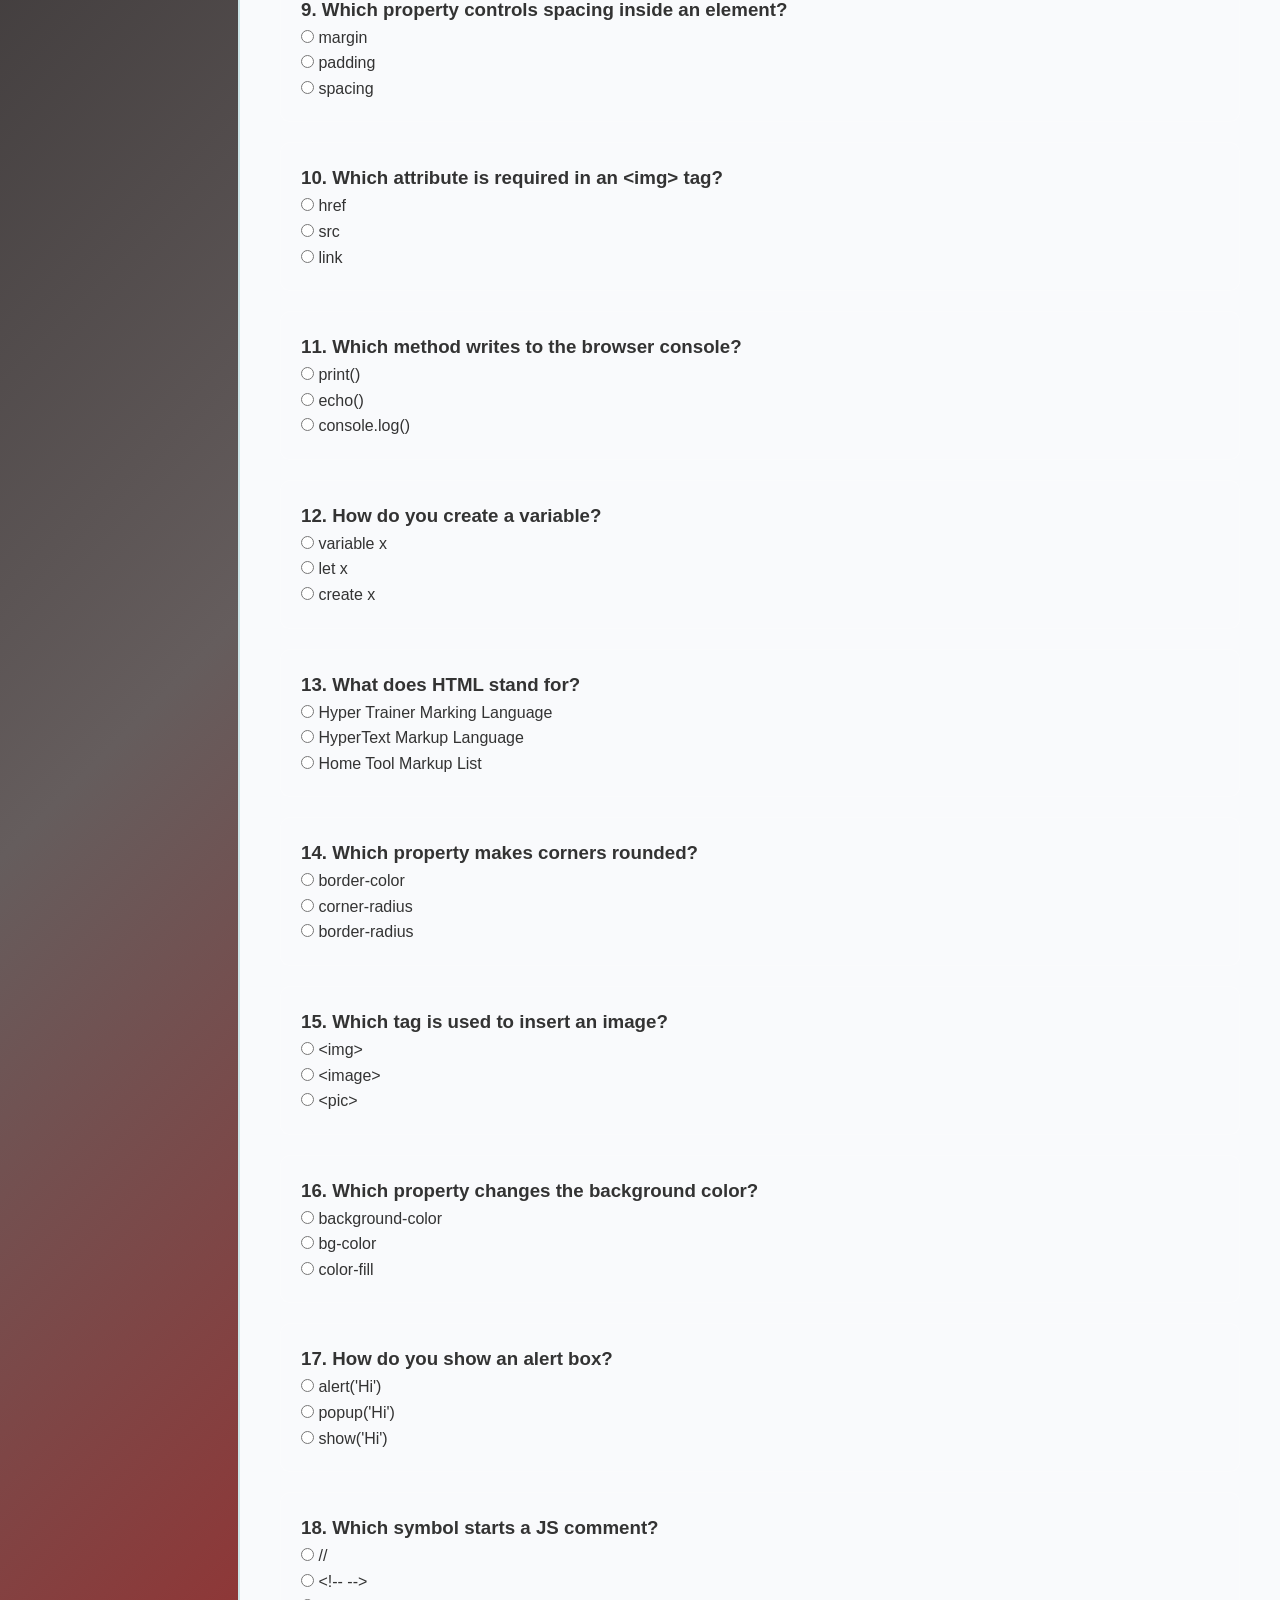
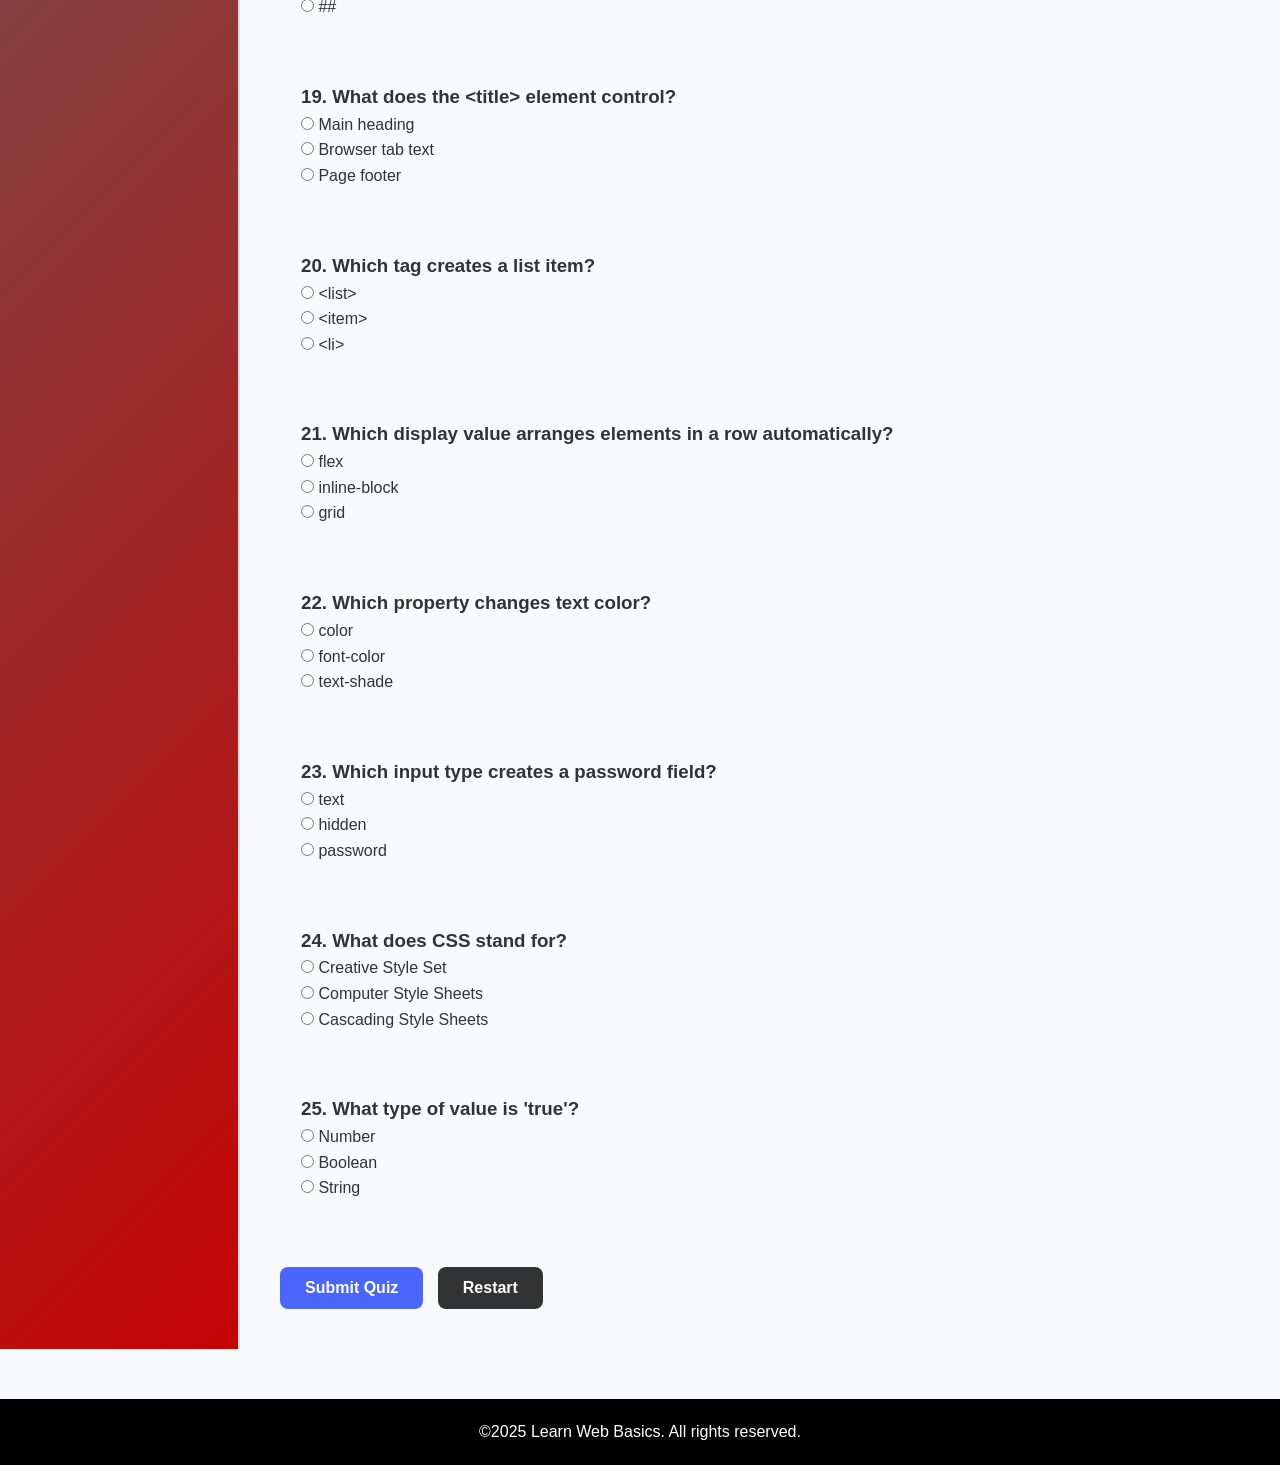
<file: learn-web-basics/pages/quizzes.html>
<!DOCTYPE html>
<html lang="en">
<head>
  <meta charset="UTF-8" />
  <meta name="viewport" content="width=device-width, initial-scale=1.0" />
  <title>Quiz | Learn Web Basics</title>
  <link rel="stylesheet" href="../css/quizzes.css" />
  <link rel="stylesheet" href="../css/lessons.css" />
  
</head>
<body>
<!--first nav-->
    <nav>
            <img class="logo" src="../images/logo.svg" width="100" height="100" alt="logo">
            <ul class="links">
                <li><a href="../index.html">Home</a></li>
                <li><a href="html.html" >HTML</a></li>
                <li><a href="css.html">CSS</a></li>
                <li><a href="js.html">JavaScript</a></li>
                <li><a href="quizzes.html"  class="active">Quizzes</a></li>
                <li><a href="references.html">References</a></li>
                <li><a href="AboutUs.html">AboutUs</a></li>
                <li><a href="contact.html">ContactUs</a></li>
            </ul>
        </nav>
  <div class="lesson-container">

    <aside class="sidebar">
      <h2>Quiz Topics</h2>
      <ul>
        <li><a>HTML</a></li>
        <li><a>CSS</a></li>
        <li><a>JavaScript</a></li>
      </ul>
    </aside>

    <main class="lesson-content">
      <h2>Ultimate Web Basics Quiz </h2>
      <p>25 Questions — Test your HTML, CSS, and JavaScript knowledge!</p>

      <form id="quizForm"></form>

      <button class="quiz-btn" onclick="submitQuiz()">Submit Quiz</button>
      <button class="quiz-btn" style="background:#333;margin-left:10px" onclick="restartQuiz()">Restart</button>

      <div id="scoreBox"></div>
    </main>
  </div>

  <script>
    // Data of the quiz
    const questions = [
      // HTML (10 questions)
      { q: "What does HTML stand for?", a: 1, options: ["Hyper Trainer Marking Language", "HyperText Markup Language", "Home Tool Markup List"] },
      { q: "Which tag is used to insert an image?", a: 0, options: ["&lt;img&gt;", "&lt;image&gt;", "&lt;pic&gt;"] },
      { q: "Which attribute is required in an &lt;img&gt; tag?", a: 1, options: ["href", "src", "link"] },
      { q: "Which tag is used for the largest heading?", a: 0, options: ["&lt;h1&gt;", "&lt;h6&gt;", "&lt;header&gt;"] },
      { q: "What does &lt;br&gt; do?", a: 2, options: ["Creates bold text", "Creates a new paragraph", "Creates a line break"] },
      { q: "Which tag creates a table row?", a: 1, options: ["&lt;td&gt;", "&lt;tr&gt;", "&lt;table-row&gt;"] },
      { q: "Which tag creates a list item?", a: 2, options: ["&lt;list&gt;", "&lt;item&gt;", "&lt;li&gt;"] },
      { q: "What does the &lt;title&gt; element control?", a: 1, options: ["Main heading", "Browser tab text", "Page footer"] },
      { q: "Which tag contains website metadata?", a: 0, options: ["&lt;head&gt;", "&lt;meta&gt;", "&lt;info&gt;"] },
      { q: "Which input type creates a password field?", a: 2, options: ["text", "hidden", "password"] },

      // CSS (8 questions)
      { q: "What does CSS stand for?", a: 2, options: ["Creative Style Set", "Computer Style Sheets", "Cascading Style Sheets"] },
      { q: "Which property changes text color?", a: 0, options: ["color", "font-color", "text-shade"] },
      { q: "How to center text?", a: 1, options: ["align:center;", "text-align:center;", "center:true;"] },
      { q: "Which CSS unit is relative to the root font size?", a: 2, options: ["px", "%", "rem"] },
      { q: "Which property changes the background color?", a: 0, options: ["background-color", "bg-color", "color-fill"] },
      { q: "Which property controls spacing inside an element?", a: 1, options: ["margin", "padding", "spacing"] },
      { q: "Which property makes corners rounded?", a: 2, options: ["border-color", "corner-radius", "border-radius"] },
      { q: "Which display value arranges elements in a row automatically?", a: 0, options: ["flex", "inline-block", "grid"] },

      // JavaScript (7 questions)
      { q: "Which symbol starts a JS comment?", a: 0, options: ["//", "&lt;!-- --&gt;", "##"] },
      { q: "How do you create a variable?", a: 1, options: ["variable x", "let x", "create x"] },
      { q: "Which HTML tag holds JavaScript?", a: 0, options: ["&lt;script&gt;", "&lt;javascript&gt;", "&lt;js&gt;"] },
      { q: "How do you call a function named greet?", a: 1, options: ["call greet", "greet()", "run.greet"] },
      { q: "Which method writes to the browser console?", a: 2, options: ["print()", "echo()", "console.log()"] },
      { q: "What type of value is 'true'?", a: 1, options: ["Number", "Boolean", "String"] },
      { q: "How do you show an alert box?", a: 0, options: ["alert('Hi')", "popup('Hi')", "show('Hi')"] }
    ];

    // here this shuffle the questions for each refresh
    questions.sort(() => Math.random() - 0.5);

    const form = document.getElementById("quizForm");
    // array of questions each in it is an item and have an index
    questions.forEach((item, index) => {
      const card = document.createElement("div");
      card.className = "quiz-card";
      
      card.innerHTML = `
      
        <h3>${index + 1}. ${item.q}</h3>
        ${item.options
          .map( //here a loop into the options , where value indicates the radio clicked
            (opt, i) =>
              `<label><input type="radio" name="q${index}" value="${i}"> ${opt}</label><br>`// q : question id , value option id
          )
          .join("")}
      `;
      form.appendChild(card); //to be printed on the actual webpage
    });

    function submitQuiz() {
      let score = 0;
      const cards = document.querySelectorAll(".quiz-card"); //grabs all question boxes from screen

      questions.forEach((q, index) => {
        
        const selected = document.querySelector(`input[name="q${index}"]:checked`);//specific name q0, q1, etc., but ONLY if it has the :checked state.
        const card = cards[index];

        // Reset styles first
        card.classList.remove("correct", "wrong"); //take away old marks

        if (!selected) {
          card.classList.add("wrong");
          return;
        }

        if (parseInt(selected.value) === q.a) {
          score++;
          card.classList.add("correct");
        } else {
          card.classList.add("wrong");
        }
      });

      const percent = Math.round((score / questions.length) * 100);

      const box = document.getElementById("scoreBox");
      box.style.display = "block";
      box.style.background = score === questions.length ? "#4caf5090" : "#ff525290";
      
      // printing score
      box.textContent = `You scored ${score}/${questions.length} (${percent}%)`;
    }
    //restart
    function restartQuiz() {
      location.reload();
    }
  </script>
    <footer>
      <p>&copy;2025 Learn Web Basics. All rights reserved.</p>
    </footer>

</body>
</html>
</file>
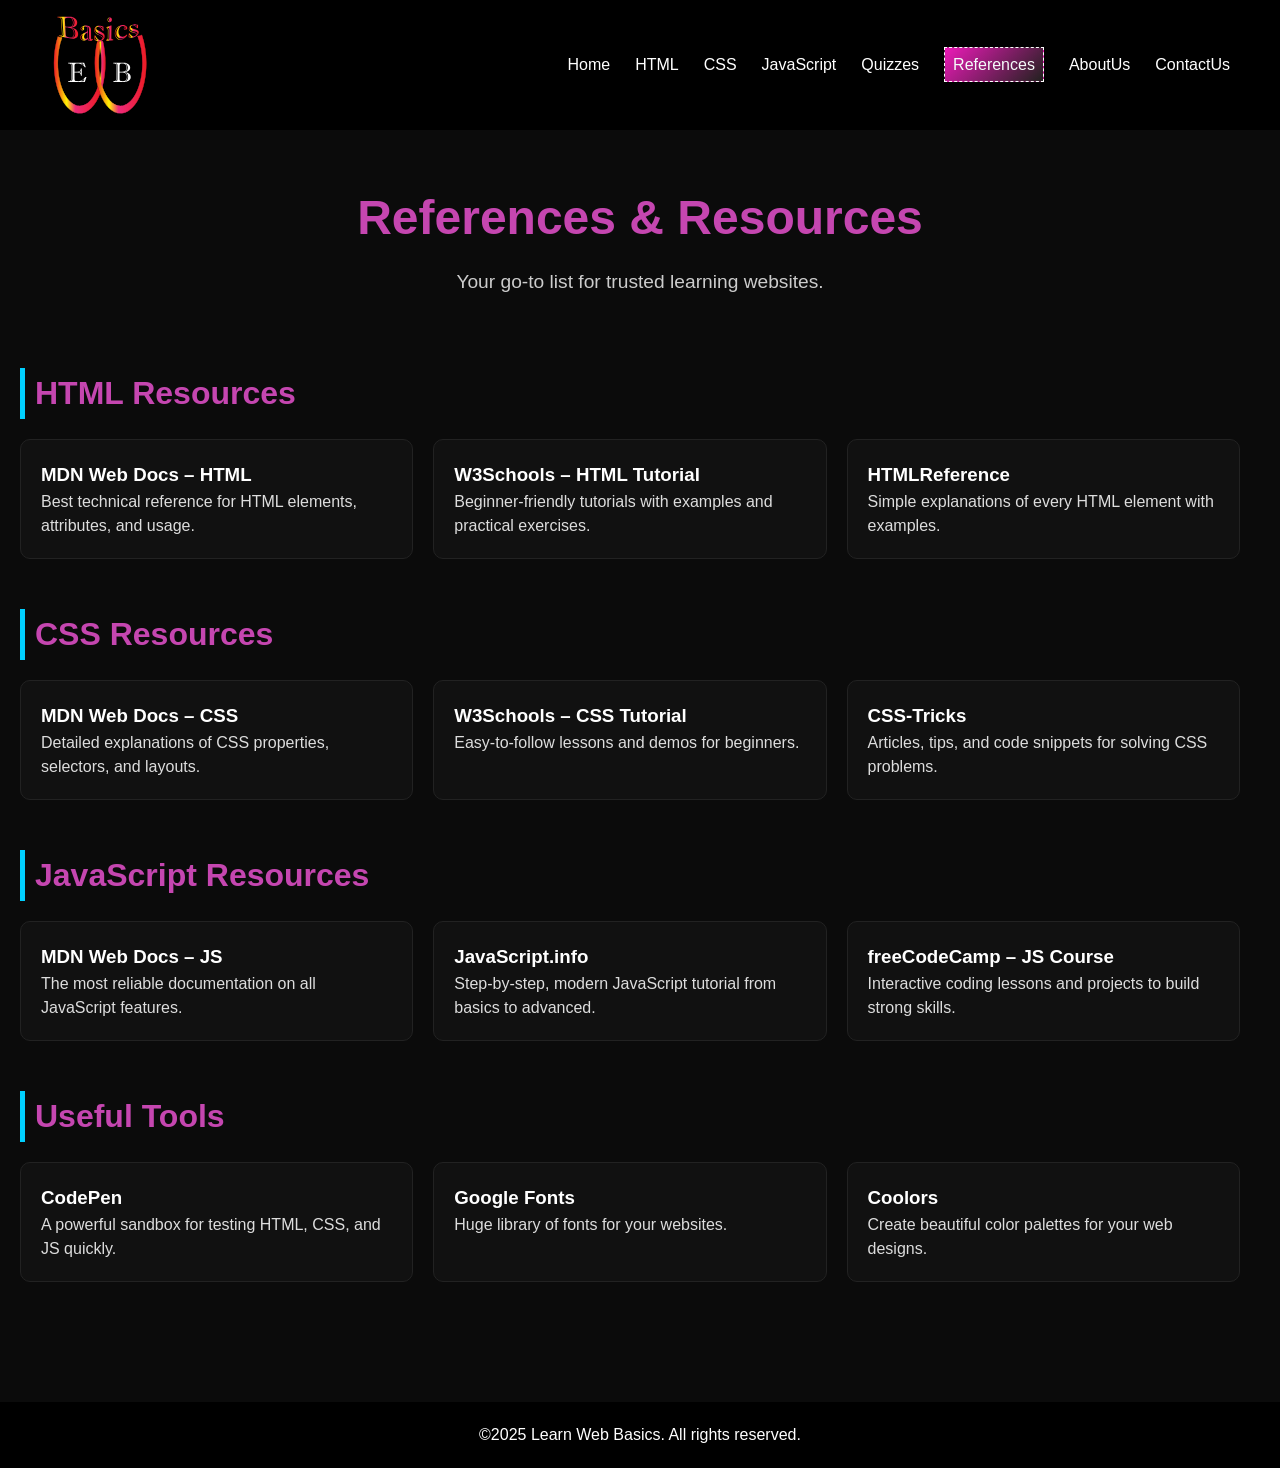
<file: learn-web-basics/pages/references.html>
<!DOCTYPE html>
<html lang="en">
<head>
  <meta charset="UTF-8" />
  <meta name="viewport" content="width=device-width, initial-scale=1.0" />
  <title>References - Learn Web Basics</title>

  <link rel="stylesheet" href="../css/references.css" />
 
</head>

<body>

        <nav>
            <img class="logo" src="../images/logo.svg" width="100" height="100" alt="logo">
            <ul class="links">
                <li><a href="../index.html" >Home</a></li>
                <li><a href="html.html">HTML</a></li>
                <li><a href="CSS.html" >CSS</a></li>
                <li><a href="js.html">JavaScript</a></li>
                <li><a href="quizzes.html">Quizzes</a></li>
                <li><a href="references.html" class="active">References</a></li>
                <li><a href="AboutUs.html">AboutUs</a></li>
                <li><a href="contact.html">ContactUs</a></li>
            </ul>
        </nav>

  <!-- Header -->
  <header class="header">
    <h1>References & Resources</h1>
    <p>Your go-to list for trusted learning websites.</p>
  </header>

  <!-- Resources-Container -->
  <div class="ref-container">

    <!-- HTML Section -->
    <div class="ref-section">
      <h2>HTML Resources</h2>
      <div class="cards">

        <a class="card" href="https://developer.mozilla.org/en-US/docs/Web/HTML" target="_blank">
          <h3>MDN Web Docs – HTML</h3>
          <p>Best technical reference for HTML elements, attributes, and usage.</p>
        </a>

        <a class="card" href="https://www.w3schools.com/html/" target="_blank">
          <h3>W3Schools – HTML Tutorial</h3>
          <p>Beginner-friendly tutorials with examples and practical exercises.</p>
        </a>

        <a class="card" href="https://htmlreference.io/" target="_blank">
          <h3>HTMLReference</h3>
          <p>Simple explanations of every HTML element with examples.</p>
        </a>

      </div>
    </div>

    <!-- CSS Section -->
    <div class="ref-section">
      <h2>CSS Resources</h2>
      <div class="cards">

        <a class="card" href="https://developer.mozilla.org/en-US/docs/Web/CSS" target="_blank">
          <h3>MDN Web Docs – CSS</h3>
          <p>Detailed explanations of CSS properties, selectors, and layouts.</p>
        </a>

        <a class="card" href="https://www.w3schools.com/css/" target="_blank">
          <h3>W3Schools – CSS Tutorial</h3>
          <p>Easy-to-follow lessons and demos for beginners.</p>
        </a>

        <a class="card" href="https://css-tricks.com/" target="_blank">
          <h3>CSS-Tricks</h3>
          <p>Articles, tips, and code snippets for solving CSS problems.</p>
        </a>

      </div>
    </div>

    <!-- JavaScript Section -->
    <div class="ref-section">
      <h2>JavaScript Resources</h2>
      <div class="cards">

        <a class="card" href="https://developer.mozilla.org/en-US/docs/Web/JavaScript" target="_blank">
          <h3>MDN Web Docs – JS</h3>
          <p>The most reliable documentation on all JavaScript features.</p>
        </a>

        <a class="card" href="https://javascript.info/" target="_blank">
          <h3>JavaScript.info</h3>
          <p>Step-by-step, modern JavaScript tutorial from basics to advanced.</p>
        </a>

        <a class="card" href="https://www.freecodecamp.org/learn/javascript-algorithms-and-data-structures/" target="_blank">
          <h3>freeCodeCamp – JS Course</h3>
          <p>Interactive coding lessons and projects to build strong skills.</p>
        </a>

      </div>
    </div>

    <!-- Web Tools Section -->
    <div class="ref-section">
      <h2>Useful Tools</h2>
      <div class="cards">

        <a class="card" href="https://codepen.io/" target="_blank">
          <h3>CodePen</h3>
          <p>A powerful sandbox for testing HTML, CSS, and JS quickly.</p>
        </a>

        <a class="card" href="https://fonts.google.com/" target="_blank">
          <h3>Google Fonts</h3>
          <p>Huge library of fonts for your websites.</p>
        </a>

        <a class="card" href="https://coolors.co/" target="_blank">
          <h3>Coolors</h3>
          <p>Create beautiful color palettes for your web designs.</p>
        </a>

      </div>
    </div>

  </div>
         <footer>
            <p>&copy;2025 Learn Web Basics. All rights reserved.</p>
        </footer>

</body>
</html>
</file>
<file: learn-web-basics/css/style.css>
* {
    box-sizing: border-box;
    margin: 0;
    padding: 0;
}

body{
    font-family: Arial, Helvetica, sans-serif;
    color: #333;
    background-color: #f4eaea;
    line-height: 1.6;
}

/*HEADER */

nav {
  display: flex;
  justify-content: space-between;
  align-items: center;
  background: black;
  color: white;
  padding: 15px 50px;
}


nav ul {
    display: flex;
    gap: 25px;
    list-style: none;
   

}

nav li a {
    color: white;
    text-decoration:  none;
    font-weight: 500;
}

nav a.active,
nav a:hover {
  border: thin dashed white;
  padding: 8px;
  transition:0.3s;
  transform: scale(1.05);
  color:#f5fcfa;
  background: linear-gradient(135deg, #e52e2e, #7a6e2f);
}

/*TOPIC Section */

.topic {
  display :flex;
  flex-direction: column;
  background: linear-gradient(135deg, #0c0d0e, #655d5d,  rgb(198, 4, 4));
  color: white;
  text-align: center;
  padding: 80px 20px;
}

.topic h2 {
  font-size: 2.2rem;
  margin-bottom: 15px;
  /*background: linear-gradient(135deg, #0b7285, #12b886);*/
}

.topic p {
  font-size: 1.1rem;
  max-width: 600px;
  margin: 0 auto 25px;
  /*background: linear-gradient(135deg, #0b7285, #12b886);*/
}

.btn {
  display: inline-block;
  background: white;
  color: #b60404;
  padding: 10px 20px;
  border-radius: 30px;
  font-weight: 600;
  text-decoration: none;
  transition: 0.3s; /* animate smoothly in 0.3 sec , in order to prevent happening instantly*/
}

.btn:hover {
  background: #e6f5f7;
  transform: scale(1.05); /* enlarges it 105%  of its original size*/
}


.courses {
  padding: 60px 20px;
  text-align: center;
}

.courses h2 {
  font-size: 2.4rem;
  font-weight: 700;
  text-transform: capitalize;
  margin-bottom: 50px;

  /* The beautiful shifting gradient */
  background: linear-gradient(
    90deg, /*90deg means that colors go from left to right */
    #101415,
    #d47d1a,
    #de1515
  );
  background-size: 300%;
  -webkit-background-clip: text; /*here it is a box of gradiennt color , but then we took just text*/
  color: transparent;

  animation: colorFlow 4s ease-in-out infinite; /*this let the color to move each 4s , the way start slow , mid fast, end fast*/
}

/* Animation that moves the gradient */

/*0%, 50%, 100% (The Keys) = Time (When it happens).
background-position: 100% (The Value) = Space (Where the image moves to). */

@keyframes colorFlow {
  0% { background-position: 0%; } /*: The wallpaper is aligned to the Left.*/
  50% { background-position: 100%; } /*It slides the wallpaper all the way to the Right. */
  100% { background-position: 0%; } /*It slides the wallpaper back to the Left. */
}

.cards {
  display: flex;
  flex-wrap: wrap;/*If there isn't enough space on one line for all these items, drop the extras onto a new line.*/
  justify-content: center;
  gap: 30px;
}

.card {
  background: white;
  border-radius: 12px;
  box-shadow: 0 4px 10px rgba(219, 30, 30, 0.1);
  padding: 25px;
  width: 280px;
  text-align: center;
  transition: transform 0.3s;/**interactive elements be smooth instead of instant.*/
}

.card:hover {
  transform: translateY(-5px);/* it moves upwards*/
}

.card img {
  width: 70px;
  height: 70px;
  margin-bottom: 15px;
}

.card h3 {
  margin-bottom: 10px;
  color: #0b0d0e;
}

.card p {
  font-size: 0.95rem;
  margin-bottom: 15px;
}

.btn.small {
  font-size: 0.9rem;
  padding: 8px 15px;
}


footer {
  background: black;
  color: white;
  text-align: center;
  padding: 20px;
  margin-top: 50px;
}

@media (max-width: 991px) {
  nav {
    display: flex;
    flex-direction: row;
    gap: 10px;
  }

     nav ul {
        flex-direction: column; /* here I turned the nav in a virtical form on small screens*/
        gap: 10px;
        width: 100%;
        text-align: center;
    }
}

@media (max-width: 768px) {
  
  nav {
    display: flex;
    flex-direction: column;
    gap: 10px;
  }

     nav ul {
        flex-direction: column; /* here I turned the nav in a virtical form on small screens*/
        gap: 10px;
        width: 100%;
        text-align: center;
    }

  .cards {
    flex-direction: column;
    align-items: center;
  }

  .topic h2 {
    font-size: 1.8rem;
  }
}
@media (max-width: 600px) {
  nav li a{
    font-size: 14px;
  }
}
</file>
<file: learn-web-basics/css/about.css>
* {
    box-sizing: border-box;
    margin: 0;
    padding: 0;
}

body {
  font-family: Arial, Helvetica, sans-serif;
  background-color: #f9fafc;
  color: #333;
  line-height: 1.6;
}

/* NAV */
nav {
  display: flex;
  justify-content: space-between;
  align-items: center;
  background: black;
  color: white;
  padding: 15px 50px;
}


nav ul {
    display: flex;
    gap: 25px;
    list-style: none;
   

}

nav li a {
    color: white;
    text-decoration:  none;
    font-weight: 500;
}

nav a.active,
nav a:hover {
  border: thin dashed white;
  padding: 8px;
  transition:0.3s;
  transform: scale(1.05);
  color:#f5fcfa;
  background: linear-gradient(135deg, #396df1, #d4e4e1);
}



.video-container {
    position: relative; 
    width: 100%;
    height: 300px; /* Same height as the video */
    overflow: hidden; /* Cuts off anything sticking out */
}

/* Video fills the container */
.video-container video {
    position: absolute;

    width: 100%;
    height: 100%;
    object-fit: cover;
    z-index: 0; /* Puts video behind text */
}

/* Title sits ON TOP of the video */
.video-container h1 {
    position: absolute; /* Takes text out of flow to float on top */
    top: 50%;           /* Moves it to the middle vertically */
    left: 50%;          /* Moves it to the middle horizontally */
    transform: translate(-50%, -50%); /* Centers it perfectly */
    
    margin: 0;
    padding: 0;
    width: 100%;
    text-align: center;
    color: #d6cdcd;
    font-size: 4rem;
    letter-spacing: 0.2em;
    z-index: 1; /* Puts text in front of video */
}

h1 span {
    opacity: 0;
    display: inline-block;
    animation: animate 1s linear forwards;
}


@keyframes animate {
    0% {
        opacity: 0;
        transform: rotateY(90deg);
        filter: blur(10px);
    }
    100% {
        opacity: 1;
        transform: rotateY(0deg);
        filter: blur(0);
    }
}

/* staggered delays */
h1 span:nth-child(1){ animation-delay: 1s; }
h1 span:nth-child(2){ animation-delay: 1.4s; }
h1 span:nth-child(3){ animation-delay: 1.8s; }
h1 span:nth-child(4){ animation-delay: 2.2s; }
h1 span:nth-child(5){ animation-delay: 2.6s; }
h1 span:nth-child(6){ animation-delay: 3s; }
h1 span:nth-child(7){ animation-delay: 3.4s; }
h1 span:nth-child(8){ animation-delay: 3.8s; }


.container {
    width: 100%;
   
    margin: 100px auto; /*auto centers the element in middle of screen*/
    padding: 20px;
    display: flex;
    flex-wrap: wrap;
    justify-content: center;
    gap: 40px;
}

.box {
    position: relative; /* here I set it relative because I want to set an abs child*/
    width: 320px;
    height: 420px;
    background: #000;
    box-shadow: 0 30px 30px rgba(0,0,0,.5);
}

.box .imgBx {
    position: absolute;
    inset: 0; /* here to take the size of the whole box , instead of writing top:0 ; right:0;etc..*/
}

.box .imgBx img {
    width: 100%;
    height: 100%;
    object-fit: cover;
    transition: 0.5s;
}

.box:hover .imgBx img {
    opacity: 0;
}

.box .content {
    position: absolute;
    bottom: 20px;
    left: 10%;
    width: 80%;
    height: 60px;
    background: #2eb8cd;
    transition: 0.5s;
    overflow: hidden; /*here  it hides any content bigger than the size also it forbids scrolling*/
    padding: 15px;
    box-sizing: border-box;

}

.box:hover .content {
    width: 100%;
    height: 100%;
    bottom: 0;
    left: 0;
}

.box .content h3 {
    margin: 0;
    font-size: 20px;
}

.box .content p {
    opacity: 0;
    transition: 0.5s;
    line-height: 1.4;
    text-align: justify;
}

.box:hover .content p {
    opacity: 1;
    transition-delay: 0.5s;
}



/* NOw Responsive */

/* Tablets*/

@media (max-width: 991px) {
    nav {
        flex-direction: column; /* Stack Logo on top of links */
        padding: 20px;
    }
    nav ul {
        flex-wrap: wrap; /* Allow links to drop to next line */
        justify-content: center; /* Center the links */
        gap: 15px;
        margin-top: 15px;
        padding: 0;
    }

    /* Her I modify Video Container */
    .video-container, 
    video {
        height: 250px;
    }

    /* Here I modify the text on the video */
    .video-container h1 {
        font-size: 3rem;
    }

    /*Modify the size of boxes */
    .box {
        width: 300px;
        height: 400px;
    }
}
footer {
  background: black;
  color: white;
  text-align: center;
  padding: 20px;
  margin-top: 50px;
}

/* Phones */
@media (max-width: 768px) {

    nav ul {
        flex-direction: column; /* Stack links vertically like a list */
        gap: 10px;
        width: 100%;
        text-align: center;
    }
    
    /* Video Container */
    .video-container, 
    video {
        height: 200px;
    }

    /*Modify Text */
    .video-container h1 {
        font-size: 2rem;       
        letter-spacing: 0.1em; 
    }

    .container {
        margin-top: 60px;
        gap: 25px;
    }
}
@media (max-width: 600px) {
  nav li a{
    font-size: 14px;
  }
}

/* here Small Phones  */
@media (max-width: 480px) {
    /*Video Container */
    .video-container, 
    video {
        height: 180px;
    }

    /* text very small to fit */
    .video-container h1 {
        font-size: 1.5rem; 
        letter-spacing: 0.05em;
    }

    .box {
        width: 260px;
        height: 360px;
    }
}
</file>
<file: learn-web-basics/css/contact.css>
* {
    box-sizing: border-box;
    margin: 0;
    padding: 0;
}

body{
    font-family: Arial, Helvetica, sans-serif;
    color: #333;
    background-color: #f4eaea;
    line-height: 1.6;
}

/*FIRST NAV */
nav {
  display: flex;
  justify-content: space-between;
  align-items: center;
  background: black;
  color: white;
  padding: 15px 50px;
}


nav ul {
    display: flex;
    gap: 25px;
    list-style: none;
   

}

nav li a {
    color: white;
    text-decoration:  none;
    font-weight: 500;
}

nav a.active,
nav a:hover {
  border: thin dashed white;
  padding: 8px;
  transition:0.3s;
  transform: scale(1.05);
  color:#f5fcfa;
  background: linear-gradient(135deg, #e829bf, #478fdc);
}

footer {
  text-align: center;
  padding: 15px;
  background: #fff;
  color: #000;
}


/* Contact Page */
.contact-container {
  max-width: 700px; /*here I am preserving it's shape*/
  margin: 0 auto;
  padding: 20px;
  text-align: center;
}

.contact-bg-box {
  background-color: black; 
  padding: 25px;
  border-radius: 15px;
  box-shadow: 0 4px 12px rgba(0,0,0,0.4);
}

.contact-form .form-group {
  text-align: left;
  margin-bottom: 15px;
}

.contact-form label {
  font-weight: 600;
  display: block;
  margin-bottom: 5px;
  color: rgb(234, 30, 153);
}

.contact-form input,
.contact-form textarea {
  width: 100%;
  padding: 12px;
  background: rgba(0, 0, 0, 0.2);  
  border: 1px solid #fff;
  border-radius: 8px;
  font-size: 16px;
  color: #fff;
}

.contact-form input::placeholder,
.contact-form textarea::placeholder {
  color: #eee;
}

.contact-form input:focus,
.contact-form textarea:focus {
  border-color: #00f;
  outline: none;
  background: vrgba(5, 5, 5, 0.3);
}

.btn {
  width: 100%;
  padding: 12px;
  background: rgba(0,123,255,0.8);
  color: #fff;
  font-size: 18px;
  border: none;
  border-radius: 8px;
  cursor: pointer;
}

.btn:hover {
  background: rgba(0,123,255,1);
}

footer {
  background: black;
  color: white;
  text-align: center;
  padding: 20px;
  margin-top: 50px;
}

@media (max-width: 991px) {
  nav {
    display: flex;
    flex-direction: row;
    gap: 10px;
  }

     nav ul {
        flex-direction: column; /* here I turned the nav in a virtical form on small screens*/
        gap: 10px;
        width: 100%;
        text-align: center;
    }
}

@media (max-width: 768px) {
  nav {
    flex-direction: column;
    gap: 10px;
  }

     nav ul {
        flex-direction: column; 
        gap: 10px;
        width: 100%;
        text-align: center;
    }
}
@media (max-width: 600px) {
  nav li a{
    font-size: 14px;
  }
}
</file>
<file: learn-web-basics/css/lessons.css>
* {
  margin: 0;
  padding: 0;
  box-sizing: border-box;
}

body {
  font-family: Arial, Helvetica, sans-serif;
  background-color: #f9fafc;
  color: #333;
  line-height: 1.6;
}

/* nav style as usual*/
nav {
  display: flex;
  justify-content: space-between;
  align-items: center;
  background: black;
  color: white;
  padding: 15px 50px;
}


nav ul {
    display: flex;
    gap: 25px;
    list-style: none;
   

}

nav li a {
    color: white;
    text-decoration:  none;
    font-weight: 500;
}

nav a.active,
nav a:hover {
  border: thin dashed white;
  padding: 8px;
  transition:0.3s;
  transform: scale(1.05);
  color:#f5fcfa;
  background: linear-gradient(135deg, #e52e2e, #7a6e2f);
}

.lesson-content .lesson p{
  font-style: italic;
  font-weight: bold;
  color: rgb(11, 10, 7);
}
/*  Layout of Lesson*/
.lesson-container {
  display: flex;
}

/* Sidebar */
.sidebar {
  width: 240px;
  background: linear-gradient(135deg,#0c0d0e, #655d5d,  rgb(198, 4, 4));
  padding: 25px;
  border-right: 2px solid #cce5e8;
}

.sidebar h2 {
    font-size: 1.2rem;
    color:  #ba1603;
    margin-bottom: 15px;
}

.sidebar ul {
  list-style: none;
}

.sidebar li {
  margin: 10px 0;
}

.sidebar a {
  text-decoration: none;
  color: white;
  font-weight: 500;
}

.sidebar a:hover {
  border-style: groove;
  padding: 6px;
  border-color: rgb(182, 153, 9);
  border-radius: 5px;
  transition: 0.3s;
  

}

/* Main content */
.lesson-content {
  flex: 1; /*here to be greedy , it will stretch out  to take place empty space left in the row */
  padding: 30px 40px;
}

.lesson {
  margin-bottom: 60px;
}

.lesson h2 {
  color: #a61505;
  margin-bottom: 10px;
}

.lesson p {
  margin-bottom: 15px;
}

pre {
  background: #f1f3f5;
  padding: 15px;
  overflow-x: auto; /*is the "Responsive Savior" for tables and wide content on mobile screens.*/
  border-radius: 6px;
  margin-bottom: 20px;
}

/* here "Try It" Box */
.try-it {
  background: #fff;
  border: 2px solid #cce5e8;
  border-radius: 10px;
  padding: 20px;
}

.try-it h3 {
    color: #0b7285;
    margin-bottom: 10px;
  
}

textarea {
    height: 120px;
    width: 100%;
    border-radius: 6px;
    border: 1px solid #ccc;
    padding: 10px;
    font-family: monospace;
    margin-bottom: 10px;
    resize: vertical;
}

button {
  background: #0b7285;
  color: white;
  border: none;
  border-radius: 6px;
  padding: 8px 15px;
  cursor: pointer;
  transition: 0.3s;
  margin-bottom: 10px;
}

button:hover {
  background: #0996a8;
}

iframe {
    height: 150px;
    width: 100%;
    border: 1px solid #ddd;
    border-radius: 6px;
}

.lesson .example-list {
  padding-left: 25px;
  list-style: none;
}



footer {
  background: black;
  color: white;
  text-align: center;
  padding: 20px;
  margin-top: 50px;
}


/* Now Responsive Part*/
@media (max-width: 900px) {
  .lesson-container {
    flex-direction: column;
  }

  .sidebar {
    border-right: none;
    width: 100%;
    border-bottom: 2px solid #cce5e8;
  }

    nav {
    display: flex;
    flex-direction: row;
    gap: 10px;
  }

  nav ul {
    flex-direction: column; /* here I turned the nav in a virtical form on small screens*/
    gap: 10px;
    width: 100%;
    text-align: center;
  }
}




.video-grid {
  display: grid;
  /*auto-fit: fit as much as you can in one row*/
  /*mimax: column must never be smaller than 320px */
  /*if I have extra space let the fraction to strech out*/
  grid-template-columns: repeat(auto-fit, minmax(320px, 1fr));
  gap: 20px;
  margin-top: 20px;
}

.video-card {
  padding: 15px;
  background: #fff;
  border-radius: 10px;
  box-shadow: 0 3px 10px rgba(0,0,0,0.1);
}

.video-card h3 {
  margin-bottom: 10px;
  font-size: 18px;
  
}

.video-card iframe {
  width: 100%;
  border: none;
  height: 200px;
  border-radius: 10px;
}

@media (max-width: 768px) {
  nav {
    flex-direction: column;
    gap: 10px;
  }
     nav ul {
        flex-direction: column; /* Nav vertically now*/
        gap: 10px;
        width: 100%;
        text-align: center;
    }
  
}
@media (max-width: 600px) {
  nav li a{
    font-size: 14px;
  }
}
</file>
<file: learn-web-basics/css/CSS.css>
nav a.active,
nav a:hover {

  background: linear-gradient(135deg, rgb(237, 57, 57), #137591) !important;
}
</file>
<file: learn-web-basics/css/HTML.css>
nav a.active,
nav a:hover {

  background: linear-gradient(135deg, rgb(244, 118, 1), #c7cd51) !important;
}
</file>
<file: learn-web-basics/css/quizzes.css>
nav a.active,
nav a:hover {

  background: linear-gradient(135deg, rgb(149, 22, 180), #ce8909) !important;
}
 .quiz-card {
      padding: 20px;
      background: #ffffff10;
      border-radius: 10px;
      border: 1px solid #ffffff30;
      margin-bottom: 20px;
      transition: 0.3s ease;
    }
    .quiz-card.correct {
      border-color: #4caf50;
      background: #4caf5030;
    }
    .quiz-card.wrong {
      border-color: #ff5252;
      background: #ff525230;
    }
    .quiz-btn {
      margin-top: 25px;
      padding: 12px 25px;
      border: none;
      border-radius: 8px;
      cursor: pointer;
      font-weight: 600;
      background: #4b65ff;
      color: white;
      font-size: 16px;
    }
    #scoreBox {
      margin-top: 25px;
      padding: 15px;
      border-radius: 10px;
      font-weight: bold;
      display: none;
      font-size: 18px;
    }
    @media (max-width: 991px) {
    nav {
      display: flex;
      flex-direction: row;
      gap: 10px;
    }

     nav ul {
        flex-direction: column; /* here I turned the nav in a virtical form on small screens*/
        gap: 10px;
        width: 100%;
        text-align: center;
    }
}
</file>
<file: learn-web-basics/css/references.css>
* {
    box-sizing: border-box;
    margin: 0;
    padding: 0;
}

body{
    line-height: 1.6;
    background: #0b0b0b;
    font-family: 'Poppins', sans-serif;
    color: rgb(197, 70, 176);

}

/*Here Nav  */

nav {
  display: flex;
  justify-content: space-between;
  align-items: center;
  background: black;
  color: white;
  padding: 15px 50px;
}

nav ul {
    display: flex;
    gap: 25px;
    list-style: none;
   

}

nav li a {
    color: white;
    text-decoration:  none;
    font-weight: 500;
}

nav a.active,
nav a:hover {
  border: thin dashed white;
  padding: 8px;
  transition:0.3s;
  transform: scale(1.05);
  color:#f5fcfa;
  background: linear-gradient(135deg, #ec1ab8, #21211e);
}


/* Header */
.header {
  text-align: center;
  padding: 50px 20px;
}

.header h1 {
  font-size: 3rem;
  margin-bottom: 10px;
}

.header p {
  font-size: 1.2rem;
  color: #ccc;
}

/* Sections */
.ref-container {
  width: 100%;
  margin: auto;
  padding: 20px;
}

.ref-section {
  margin-bottom: 50px;
}

.ref-section h2 {
  font-size: 2rem;
  margin-bottom: 20px;
  border-left: 5px solid #00d0ff;
  padding-left: 10px;
}

/* Cards */
.cards {
  display: flex;
  flex-wrap: wrap;
  gap: 20px;
}

.card {
  width: calc(33.33% - 20px); /*total width 100/3 - 20px */
  background: #111;
  padding: 20px;
  border-radius: 10px;
  text-decoration: none;
  color: white;
  transition: 0.3s;
  border: 1px solid #222;
}

.card:hover {
  background: #00bcd4;
  color: black;
  transform: translateY(-5px);
}

.card h3 {
  margin-top: 0;
}

.card p {
  color: #ddd;
  line-height: 1.5;
}

footer {
  background: black;
  color: white;
  text-align: center;
  padding: 20px;
  margin-top: 50px;
}

/* Now Responsive */

@media (max-width: 950px) {
  .card {
    /* limit width to prevent overflow if you have margins */
    width: 45%; 
    margin: 10px auto; 
  }
}
@media (max-width: 991px) {
  nav {
    display: flex;
    flex-direction: row;
    gap: 10px;
  }

     nav ul {
        flex-direction: column; /* here I turned the nav in a virtical form on small screens*/
        gap: 10px;
        width: 100%;
        text-align: center;
    }
}


@media (max-width: 768px) {
  nav {
    flex-direction: column;
    gap: 10px;
    /* Reduce padding on mobile so it fits! */
    padding: 15px 10px; 
  }

  nav ul {
    flex-direction: column;
    gap: 10px;
    width: 100%;
    text-align: center;
    padding: 0; /* Remove default padding */
  }
}

@media (max-width: 600px) {
  .card {
    /* Use auto instead of 100% to respect margins */
    width: auto; 
    margin: 10px 20px; /* Add space on sides */
    display: block;
  }

  .header h1 {
    font-size: 2.2rem;
    word-wrap: break-word; /*Here It prevents long words from breaking layout */
  }
}
</file>
